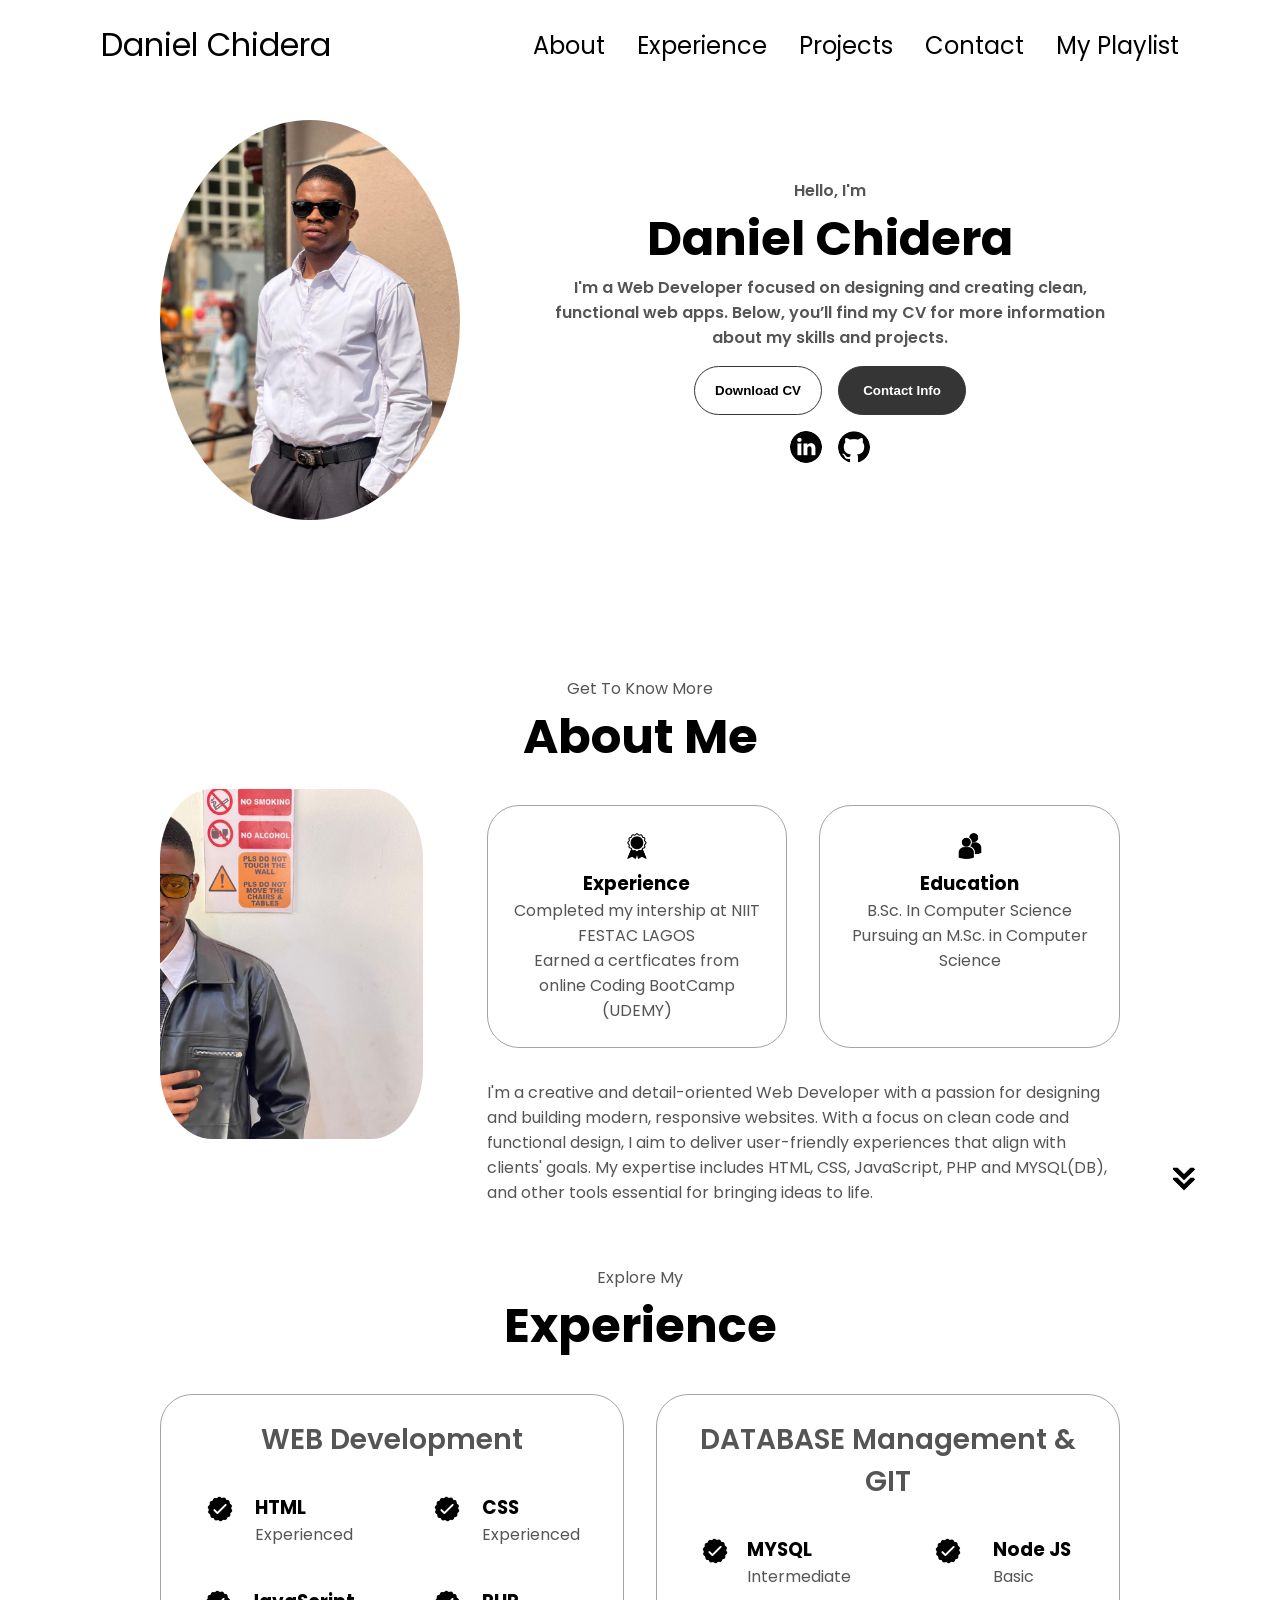
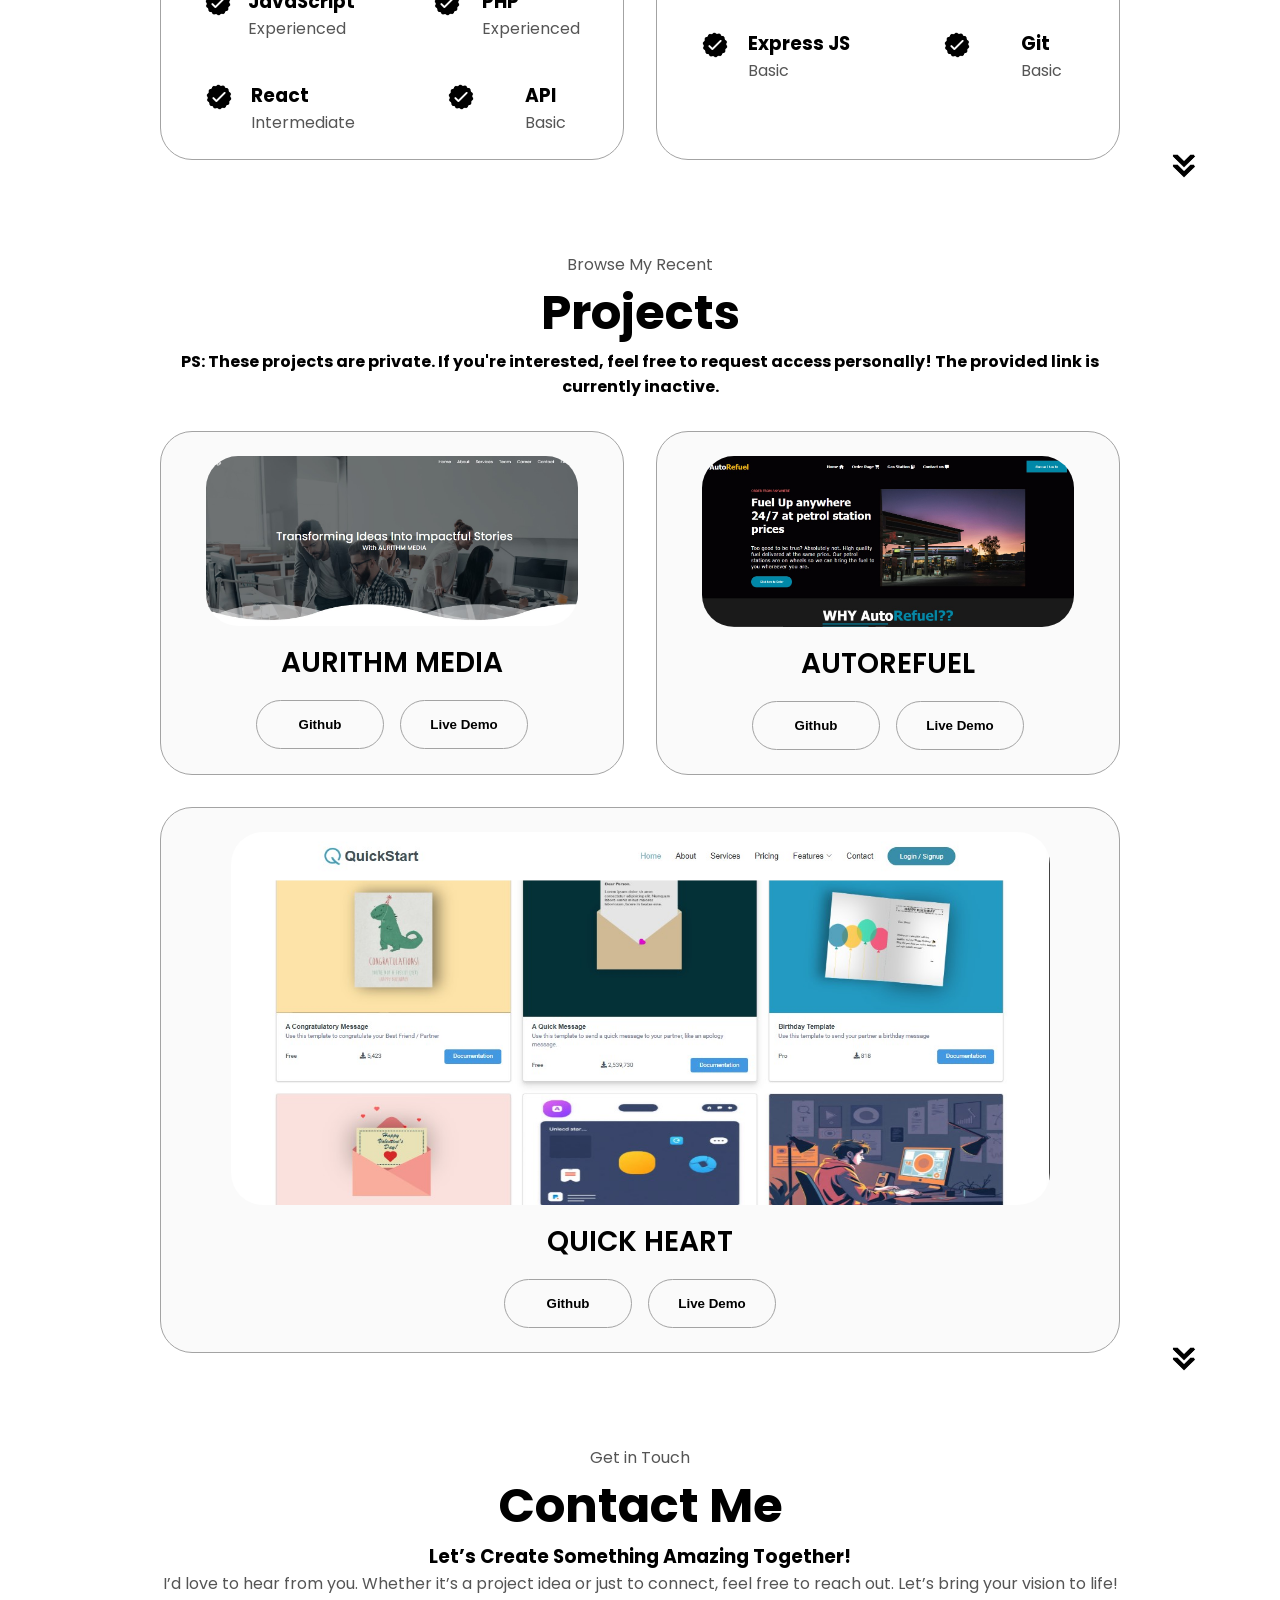
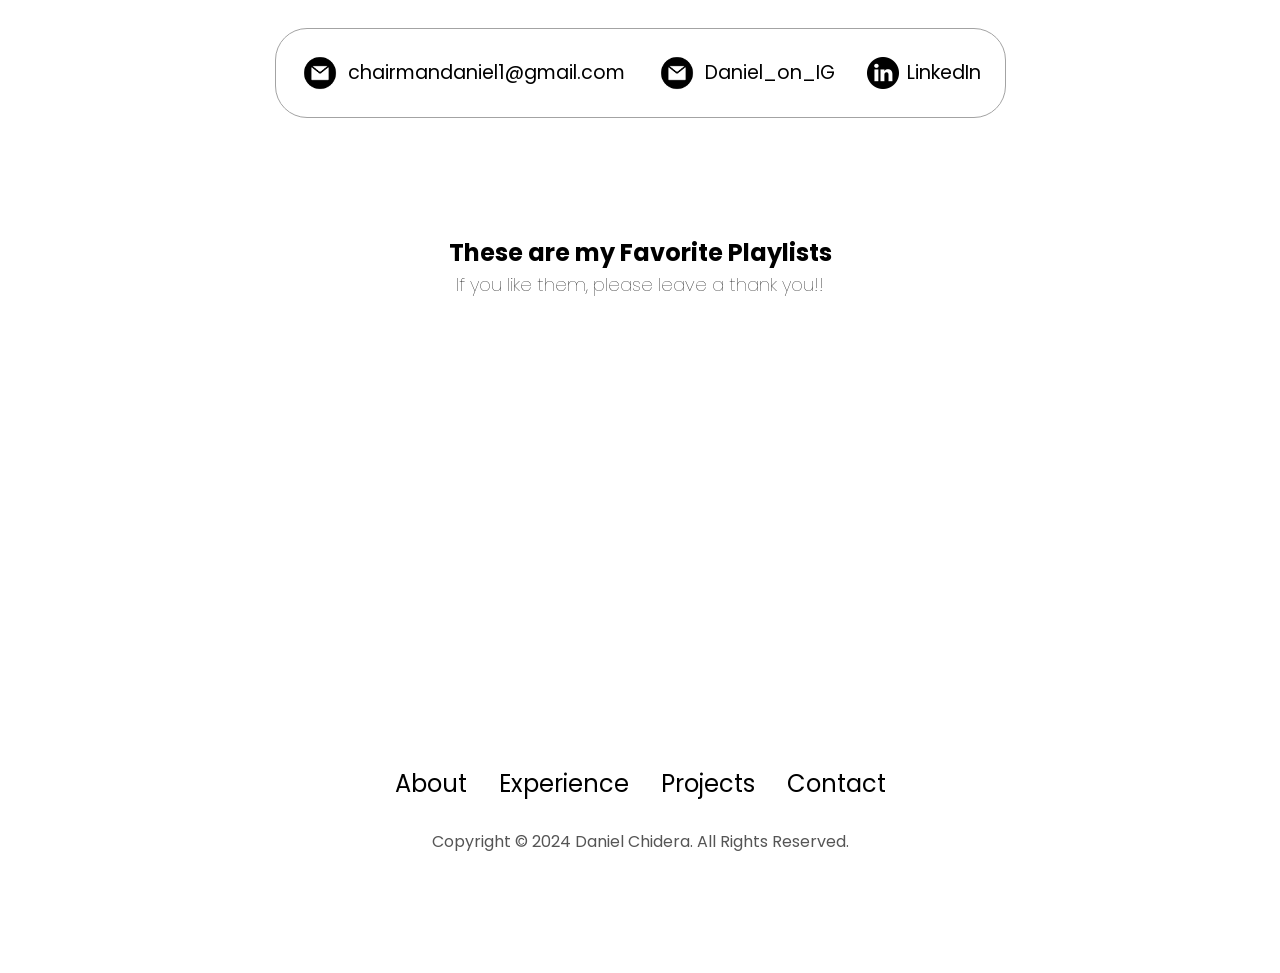
<file: index.html>
<!DOCTYPE html>
<html lang="en">

<head>
  <meta charset="UTF-8" />
  <meta http-equiv="X-UA-Compatible" content="IE=edge" />
  <meta name="viewport" content="width=device-width, initial-scale=1.0" />
  <title>My Portfolio</title>
  <link rel="stylesheet" href="style.css" />
  <link rel="stylesheet" href="mediaqueries.css" />

  <!-- font awesome -->
  <link rel="stylesheet" href="https://cdnjs.cloudflare.com/ajax/libs/font-awesome/6.7.2/css/all.min.css" integrity="sha512-Evv84Mr4kqVGRNSgIGL/F/aIDqQb7xQ2vcrdIwxfjThSH8CSR7PBEakCr51Ck+w+/U6swU2Im1vVX0SVk9ABhg==" crossorigin="anonymous" referrerpolicy="no-referrer" />
</head>

<body>
  <nav id="desktop-nav">
    <div class="logo">Daniel Chidera</div>
    <div>
      <ul class="nav-links">
        <li><a href="#about">About</a></li>
        <li><a href="#experience">Experience</a></li>
        <li><a href="#projects">Projects</a></li>
        <li><a href="#contact">Contact</a></li>
        <li><a href="#song">My Playlist</a></li>
      </ul>
    </div>
  </nav>

  <!-- hamburger -->
  <nav id="hamburger-nav">
    <div class="logo">Daniel Chidera</div>
    <div class="hamburger-menu">
      <div class="hamburger-icon" onclick="toggleMenu()">
        <span></span>
        <span></span>
        <span></span>
      </div>
      <div class="menu-links">
        <li><a href="#about" onclick="toggleMenu()">About</a></li>
        <li><a href="#experience" onclick="toggleMenu()">Experience</a></li>
        <li><a href="#projects" onclick="toggleMenu()">Projects</a></li>
        <li><a href="#contact" onclick="toggleMenu()">Contact</a></li>
        <li><a href="#song" onclick="toggleMenu()">My Playlist</a></li>

      </div>
    </div>
  </nav>

  <!-- HERO SECTION -->
  <section id="profile">
    <div class="section__pic-container">
      <img src="./assets/coperate.jpeg" alt="My Profile Picture" />
    </div>

    <div class="section__text">
      <p class="section__text__p1">Hello, I'm</p>
      <h1 class="title">Daniel Chidera</h1>
      <p class="section__text__p2">I'm a Web Developer focused on designing and creating clean, functional web apps.
        Below, you’ll find my CV for more information about my skills and projects.</p>
      <div class="btn-container">
        <button class="btn btn-color-2" onclick="window.open('./assets/Nwankwo Daniel.pdf')">
          Download CV
        </button>
        <button class="btn btn-color-1" onclick="location.href='./#contact'">
          Contact Info
        </button>
      </div>
      <div id="socials-container">
        <img src="./assets/linkedin.png" alt="My LinkedIn profile" class="icon"
          onclick="location.href='https://www.linkedin.com/in/daniel-chidera-9b784431b/'" />
        <img src="./assets/github.png" alt="My Github profile" class="icon"
          onclick="location.href='https://github.com/Chairman-daniel'" />
      </div>
    </div>
  </section>

  <!-- ABOUT US SECTION -->
  <section id="about">
    <p class="section__text__p1">Get To Know More</p>
    <h1 class="title">About Me</h1>
    <div class="section-container">
      <div class="section__pic-container">
        <img src="./assets/convocation.jpeg" alt="About Me picture" class="about-pic" />
      </div>
      <div class="about-details-container">
        <div class="about-containers">
          <div class="details-container">
            <img src="./assets/experience.png" alt="Experience icon" class="icon" />
            <h3>Experience</h3>
            <p>
              Completed my intership at NIIT FESTAC LAGOS <br />
              Earned a certficates from online Coding BootCamp (UDEMY)
            </p>
          </div>
          <div class="details-container">
            <img src="./assets/education.png" alt="Education icon" class="icon" />
            <h3>Education</h3>
            <p>B.Sc. In Computer Science</p>
            <p>Pursuing an M.Sc. in Computer Science</p>
          </div>
        </div>
        <div class="text-container">
          <p>
            I'm a creative and detail-oriented Web Developer with a passion for designing and building modern,
            responsive websites. With a focus on clean code and functional design, I aim to deliver user-friendly
            experiences that align with clients' goals. My expertise includes HTML, CSS, JavaScript, PHP and MYSQL(DB),
            and other tools
            essential for bringing ideas to life.
          </p>
        </div>
      </div>
    </div>
    <img src="./assets/arrow.png" alt="Arrow icon" class="icon arrow" onclick="location.href='./#experience'" />
  </section>

  <!-- MY EXPERIENCE SECTION -->
  <section id="experience">
    <p class="section__text__p1">Explore My</p>
    <h1 class="title">Experience</h1>
    <div class="experience-details-container">
      <div class="about-containers">
        <div class="details-container">
          <h2 class="experience-sub-title">WEB Development</h2>
          <div class="article-container">
            <article>
              <img src="./assets/checkmark.png" alt="Experience icon" class="icon" />
              <div>
                <h3>HTML</h3>
                <p>Experienced</p>
              </div>
            </article>
            <article>
              <img src="./assets/checkmark.png" alt="Experience icon" class="icon" />
              <div>
                <h3>CSS</h3>
                <p>Experienced</p>
              </div>
            </article>
            <article>
              <img src="./assets/checkmark.png" alt="Experience icon" class="icon" />
              <div>
                <h3>JavaScript</h3>
                <p>Experienced</p>
              </div>
            </article>
            <article>
              <img src="./assets/checkmark.png" alt="Experience icon" class="icon" />
              <div>
                <h3>PHP</h3>
                <p>Experienced</p>
              </div>
            </article>
            <article>
              <img src="./assets/checkmark.png" alt="Experience icon" class="icon" />
              <div>
                <h3>React</h3>
                <p>Intermediate</p>
              </div>
            </article>
            <article>
              <img src="./assets/checkmark.png" alt="Experience icon" class="icon" />
              <div>
                <h3>API</h3>
                <p>Basic</p>
              </div>
            </article>
          </div>
        </div>
        <div class="details-container">
          <h2 class="experience-sub-title">DATABASE Management & GIT</h2>
          <div class="article-container">
            <article>
              <img src="./assets/checkmark.png" alt="Experience icon" class="icon" />
              <div>
                <h3>MYSQL</h3>
                <p>Intermediate</p>
              </div>
            </article>
            <article>
              <img src="./assets/checkmark.png" alt="Experience icon" class="icon" />
              <div>
                <h3>Node JS</h3>
                <p>Basic</p>
              </div>
            </article>
            <article>
              <img src="./assets/checkmark.png" alt="Experience icon" class="icon" />
              <div>
                <h3>Express JS</h3>
                <p>Basic</p>
              </div>
            </article>
            <article>
              <img src="./assets/checkmark.png" alt="Experience icon" class="icon" />
              <div>
                <h3>Git</h3>
                <p>Basic</p>
              </div>
            </article>
          </div>
        </div>
      </div>
    </div>
    <img src="./assets/arrow.png" alt="Arrow icon" class="icon arrow" onclick="location.href='./#projects'" />
  </section>

  <!-- PROJECT SECTIONS -->
  <section id="projects">
    <p class="section__text__p1">Browse My Recent</p>
    <h1 class="title">Projects</h1>
    <h4>PS: These projects are private. If you're interested, feel free to request access personally! The provided link is currently inactive.</h4>
    <div class="experience-details-container">
      <div class="about-containers">
        <div class="details-container color-container">
          <div class="article-container">
            <img src="./assets/aurithm media.jpg" alt="Project 1" class="project-img" />
          </div>
          <h2 class="experience-sub-title project-title">AURITHM MEDIA</h2>
          <div class="btn-container">
            <button class="btn btn-color-2 project-btn" onclick="location.href='https://github.com/Chairman-daniel'">
              Github
            </button>
            <button class="btn btn-color-2 project-btn" onclick="location.href='https://github.com/Chairman-daniel'">
              Live Demo
            </button>
          </div>
        </div>
        <div class="details-container color-container">
          <div class="article-container">
            <img src="./assets/autorefuel.jpg" alt="Project 2" class="project-img" />
          </div>
          <h2 class="experience-sub-title project-title">AUTOREFUEL</h2>
          <div class="btn-container">
            <button class="btn btn-color-2 project-btn" onclick="location.href='https://github.com/Chairman-daniel'">
              Github
            </button>
            <button class="btn btn-color-2 project-btn" onclick="location.href='https://github.com/Chairman-daniel'">
              Live Demo
            </button>
          </div>
        </div>
        <div class="details-container color-container">
          <div class="article-container">
            <img src="./assets/quickheart.jpg" alt="Project 3" class="project-img" />
          </div>
          <h2 class="experience-sub-title project-title">QUICK HEART</h2>
          <div class="btn-container">
            <button class="btn btn-color-2 project-btn" onclick="location.href='https://github.com/Chairman-daniel'">
              Github
            </button>
            <button class="btn btn-color-2 project-btn" onclick="location.href='https://github.com/Chairman-daniel'">
              Live Demo
            </button>
          </div>
        </div>
      </div>
    </div>
    <img src="./assets/arrow.png" alt="Arrow icon" class="icon arrow" onclick="location.href='./#contact'" />
  </section>

  <!-- CONTACT ME SECTION -->
  <section id="contact">
    <p class="section__text__p1">Get in Touch</p>
    <h1 class="title">Contact Me</h1>
    <h3>Let’s Create Something Amazing Together!</h3>
    <p>I’d love to hear from you. Whether it’s a project idea or just to connect, feel free to reach out. Let’s bring
      your vision to life!</p>
    <div class="contact-info-upper-container">
      <div class="contact-info-container">
        <img src="./assets/email.png" alt="Email icon" class="icon contact-icon email-icon" />
        <p><a href="mailto:chairmandaniel1@gmail.com">chairmandaniel1@gmail.com</a></p>
      </div>

      <div class="contact-info-container">
        <img src="./assets/email.png" alt="Email icon" class="icon contact-icon email-icon" />
        <p><a href="https://www.instagram.com/daniel.wanna.be?">Daniel_on_IG</a></p>
      </div>

      <div class="contact-info-container">
        <img src="./assets/linkedin.png" alt="LinkedIn icon" class="icon contact-icon" />
        <p><a href="https://www.linkedin.com/in/daniel-chidera-9b784431b/">LinkedIn</a></p>
      </div>
    </div>
  </section>

  <!-- music section -->
  <section id="song" class="song">
    <h2 class="playlist-header">These are my Favorite Playlists</h2>
    <h3>If you like them, please leave a thank you!!</h3>
    <div class="songs about-containers">
      <iframe style="border-radius:12px"
        src="https://open.spotify.com/embed/playlist/53b0pteOzDN7xKCVhTf65f?utm_source=generator" width="40%"
        height="400" frameBorder="0" allowfullscreen=""
        allow="autoplay; clipboard-write; encrypted-media; fullscreen; picture-in-picture" loading="lazy"></iframe>

      <iframe style="border-radius:12px"
        src="https://open.spotify.com/embed/playlist/37i9dQZF1EIZpr5aXG7Voi?utm_source=generator&theme=0" width="40%"
        height="352" frameBorder="0" allowfullscreen=""
        allow="autoplay; clipboard-write; encrypted-media; fullscreen; picture-in-picture" loading="lazy"></iframe>
      </iframe>
    </div>
  </section>


  <footer>
    <nav>
      <div class="nav-links-container">
        <ul class="nav-links">
          <li><a href="#about">About</a></li>
          <li><a href="#experience">Experience</a></li>
          <li><a href="#projects">Projects</a></li>
          <li><a href="#contact">Contact</a></li>
        </ul>
      </div>
    </nav>
    <p>Copyright &#169; 2024 Daniel Chidera. All Rights Reserved.</p>

    <!-- Arrow Up Button -->
    <button id="arrowUp" onclick="scrollToTop()"><i class="fa-solid fa-up-long"></i></button>
  </footer>



  <!-- Preloader -->
  <div id="preloader"></div>


  <script src="script.js"></script>
</body>

</html>
</file>
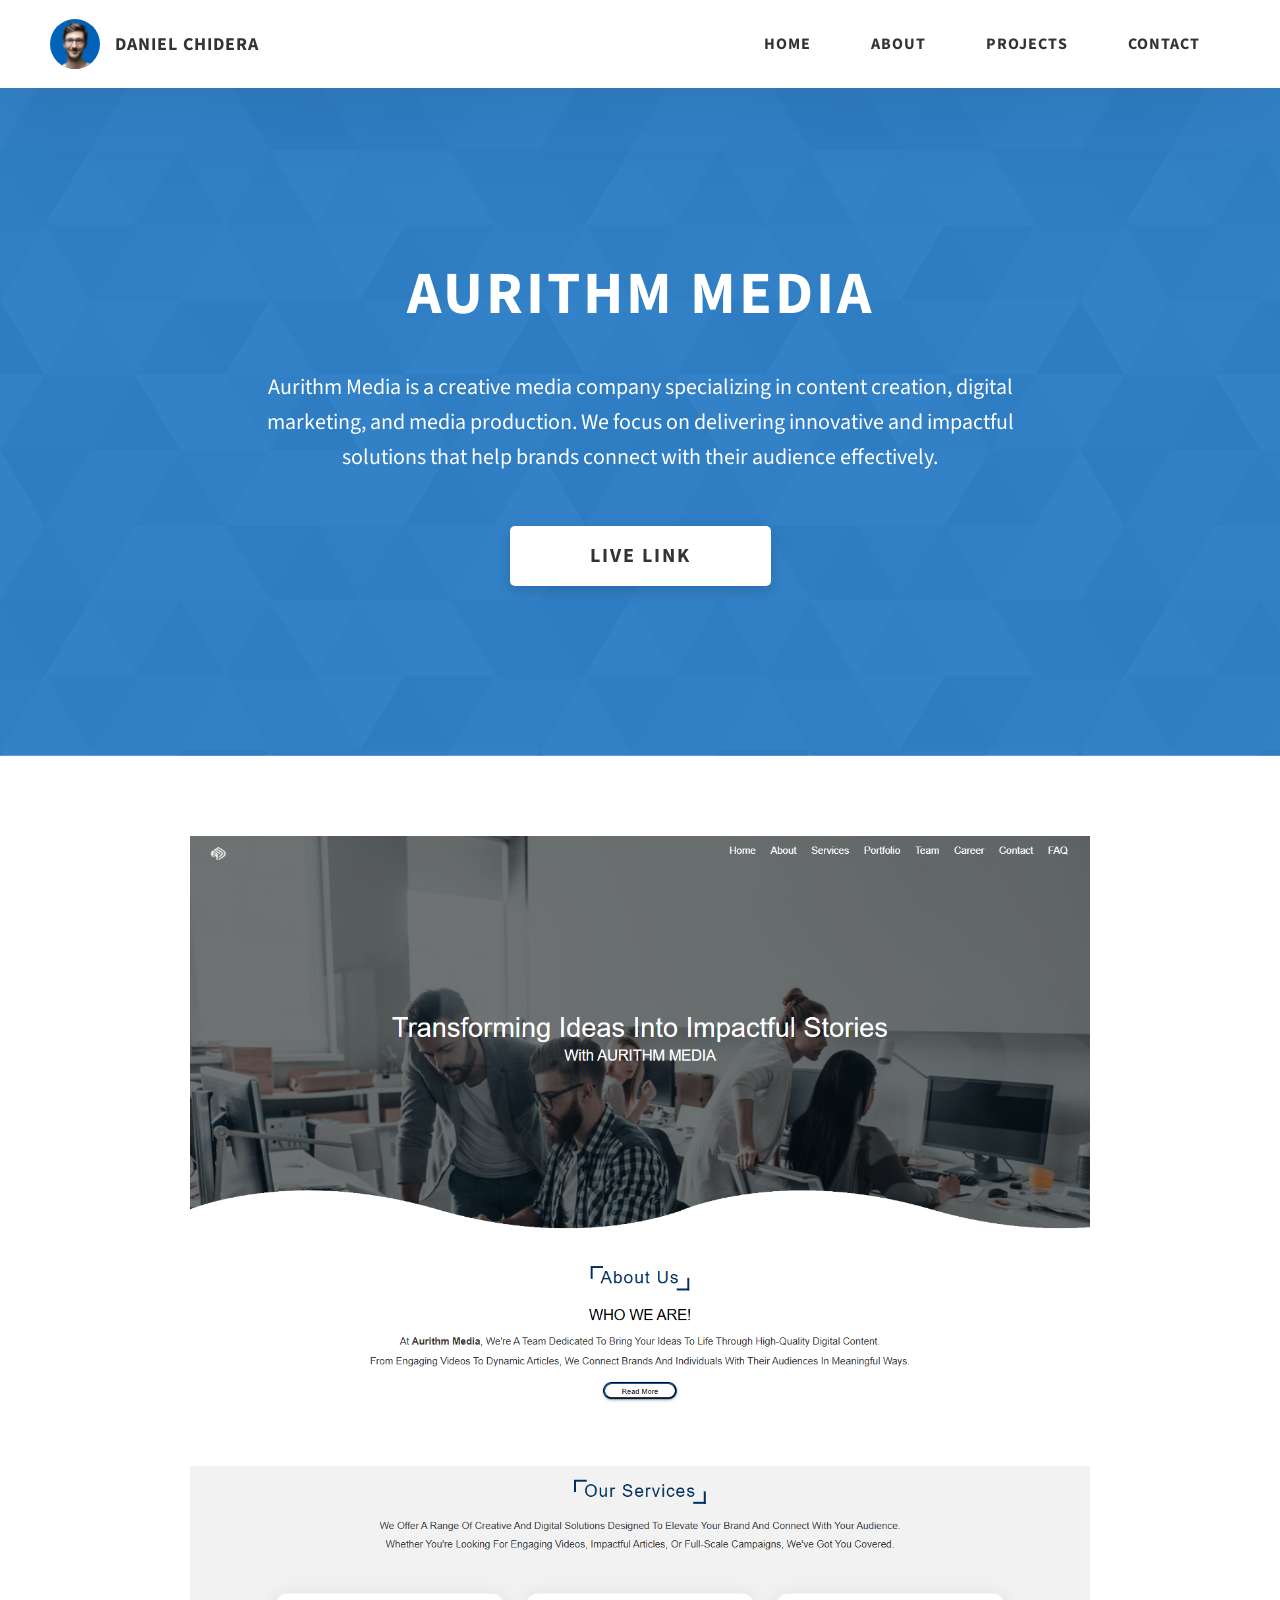
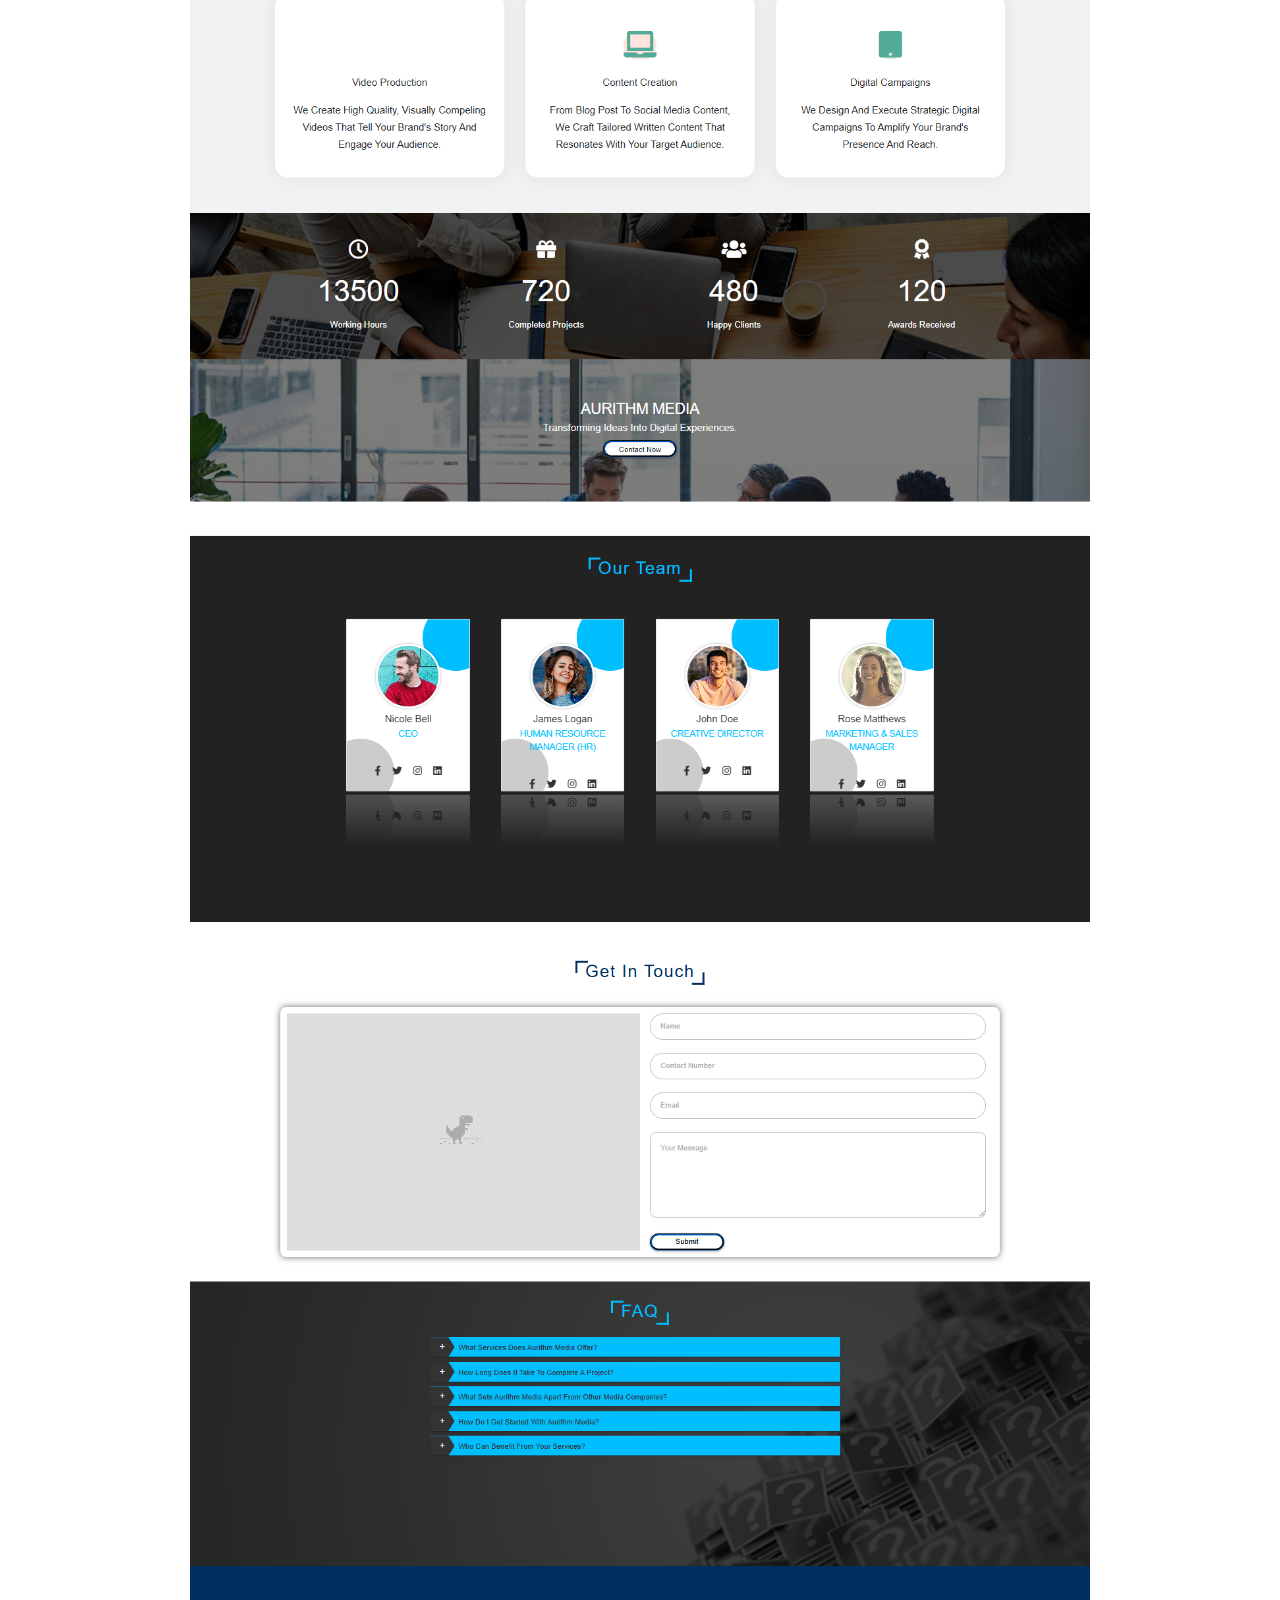
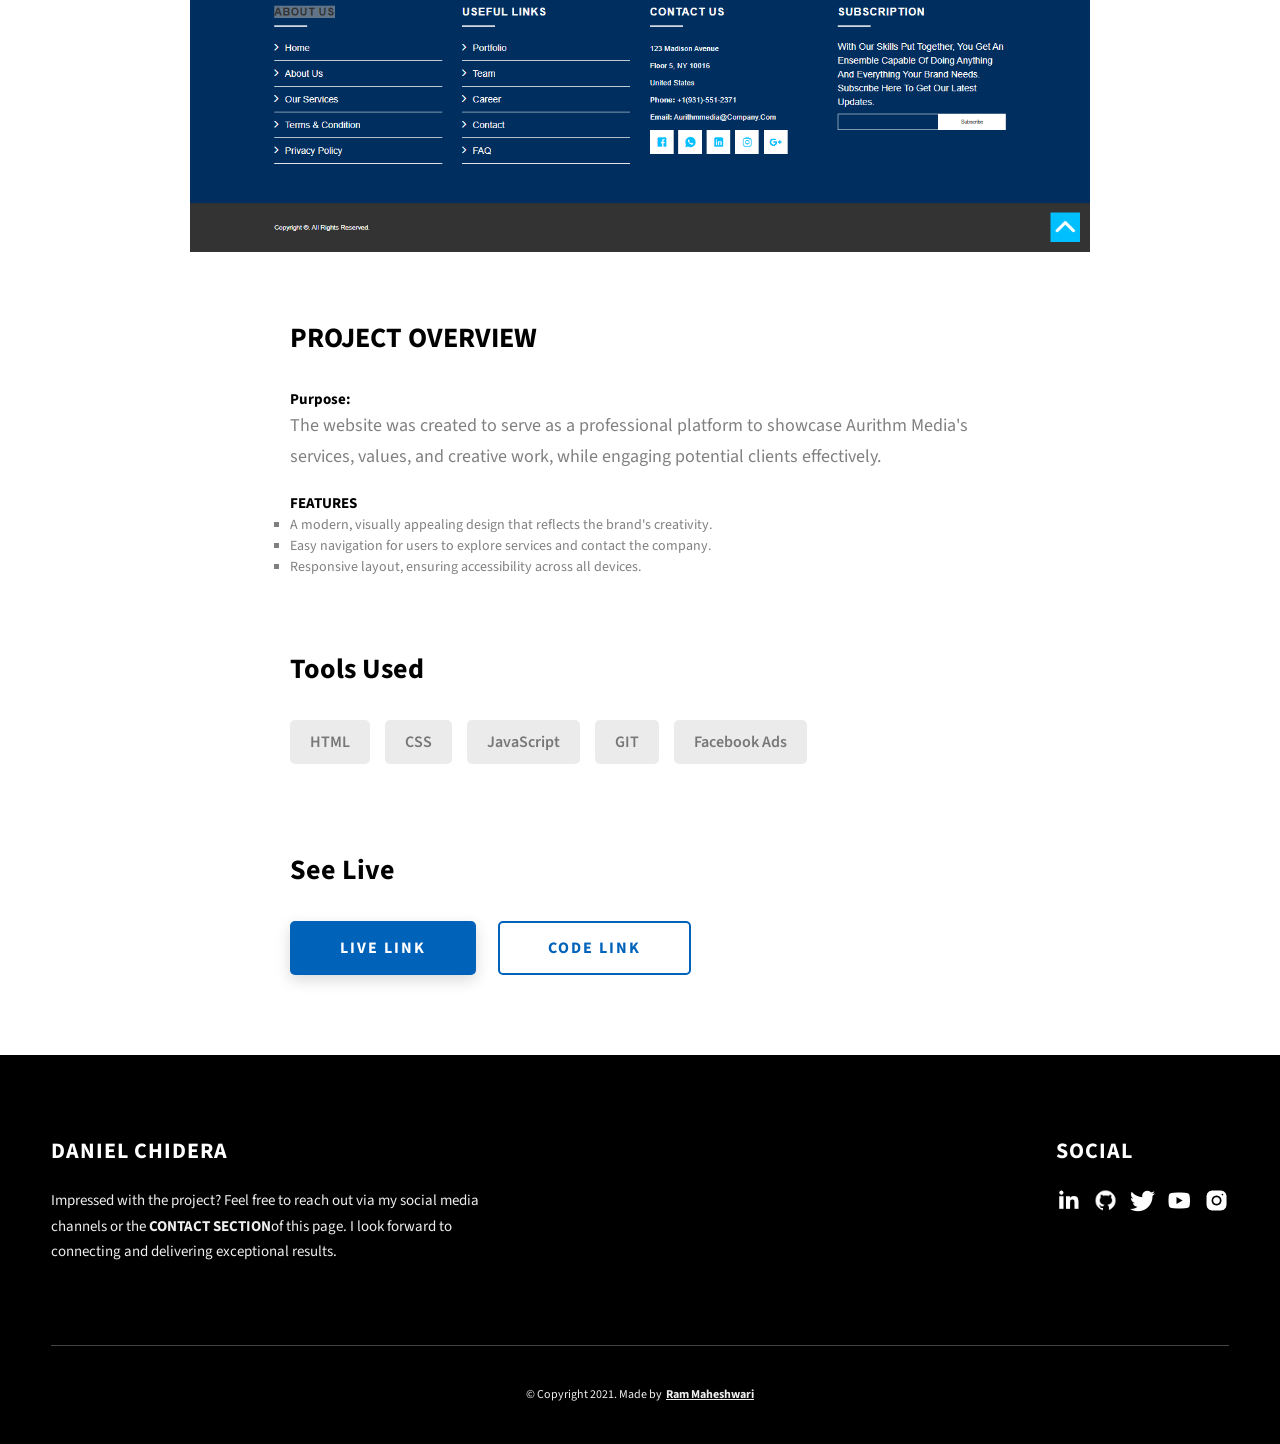
<file: project-1.html>
<!DOCTYPE html>
<html lang="en">
  <head>
    <meta charset="UTF-8" />
    <meta name="viewport" content="width=device-width, initial-scale=1.0" />
    <meta http-equiv="X-UA-Compatible" content="ie=edge" />
    <title>Case Study of Project 1</title>
    <meta name="description" content="Case study page of Project" />

    <link rel="stylesheet" href="css/style.css" />

    <link rel="preconnect" href="https://fonts.googleapis.com" />
    <link rel="preconnect" href="https://fonts.gstatic.com" crossorigin />
    <link
      href="https://fonts.googleapis.com/css2?family=Source+Sans+Pro:wght@400;600;700;900&display=swap"
      rel="stylesheet"
    />
  </head>
  <body>
    <header class="header">
      <div class="header__content">
        <div class="header__logo-container">
          <div class="header__logo-img-cont">
            <img
              src="./assets/png/john-doe.png"
              alt="Ram Maheshwari Logo Image"
              class="header__logo-img"
            />
          </div>
          <span class="header__logo-sub">DANIEL CHIDERA</span>
        </div>
        <div class="header__main">
          <ul class="header__links">
            <li class="header__link-wrapper">
              <a href="./index.html" class="header__link"> Home </a>
            </li>
            <li class="header__link-wrapper">
              <a href="./index.html#about" class="header__link">About </a>
            </li>
            <li class="header__link-wrapper">
              <a href="./index.html#projects" class="header__link">
                Projects
              </a>
            </li>
            <li class="header__link-wrapper">
              <a href="./index.html#contact" class="header__link"> Contact </a>
            </li>
          </ul>
          <div class="header__main-ham-menu-cont">
            <img
              src="./assets/svg/ham-menu.svg"
              alt="hamburger menu"
              class="header__main-ham-menu"
            />
            <img
              src="./assets/svg/ham-menu-close.svg"
              alt="hamburger menu close"
              class="header__main-ham-menu-close d-none"
            />
          </div>
        </div>
      </div>
      <div class="header__sm-menu">
        <div class="header__sm-menu-content">
          <ul class="header__sm-menu-links">
            <li class="header__sm-menu-link">
              <a href="./index.html"> Home </a>
            </li>

            <li class="header__sm-menu-link">
              <a href="./index.html#about"> About </a>
            </li>

            <li class="header__sm-menu-link">
              <a href="./index.html#projects"> Projects </a>
            </li>

            <li class="header__sm-menu-link">
              <a href="./index.html#contact"> Contact </a>
            </li>
          </ul>
        </div>
      </div>
    </header>
    <section class="project-cs-hero">
      <div class="project-cs-hero__content">
        <h1 class="heading-primary">AURITHM MEDIA</h1>
        <div class="project-cs-hero__info">
          <p class="text-primary">
            Aurithm Media is a creative media company specializing in content creation, digital marketing, and media production. We focus on delivering innovative and impactful solutions that help brands connect with their audience effectively.
          </p>
        </div>
        <div class="project-cs-hero__cta">
          <a href="#" class="btn btn--bg" target="_blank">Live Link</a>
        </div>
      </div>
    </section>
    <section class="project-details">
      <div class="main-container">
        <div class="project-details__content">
          <div class="project-details__showcase-img-cont">
            <img
              src="./assets/png/screencapture-localhost-IT-Company-Website-main-IT-Company-Website-main-index-php-2024-12-04-20_03_57.png"
              alt="Project Image"
              class="project-details__showcase-img"
            />
          </div>
          <div class="project-details__content-main">
            <div class="project-details__desc">
              <h3 class="project-details__content-title">PROJECT OVERVIEW</h3>
              <h1>Purpose:</h1>
              <p class="project-details__desc-para">
                The website was created to serve as a professional platform to showcase Aurithm Media's services, values, and creative work, while engaging potential clients effectively.
              </p>
              <p class="project-details__desc-para">
                <h1>FEATURES</h1>
                <ul style="font-size: 14px; color: grey;">
                  <li style="list-style: square;">A modern, visually appealing design that reflects the brand's creativity.</li>
                  <li style="list-style: square;">Easy navigation for users to explore services and contact the company.</li>
                  <li style="list-style: square;">Responsive layout, ensuring accessibility across all devices.</li>
                </ul>
              </p>
            </div>
            <div class="project-details__tools-used">
              <h3 class="project-details__content-title">Tools Used</h3>
              <div class="skills">
                <div class="skills__skill">HTML</div>
                <div class="skills__skill">CSS</div>
                <div class="skills__skill">JavaScript</div>
                <div class="skills__skill">GIT</div>
                <div class="skills__skill">Facebook Ads</div>
              </div>
            </div>
            <div class="project-details__links">
              <h3 class="project-details__content-title">See Live</h3>
              <a
                href="#"
                class="btn btn--med btn--theme project-details__links-btn"
                target="_blank"
                >Live Link</a
              >
              <a
                href="#"
                class="btn btn--med btn--theme-inv project-details__links-btn"
                target="_blank"
                >Code Link</a
              >
            </div>
          </div>
        </div>
      </div>
    </section>
    <footer class="main-footer">
      <div class="main-container">
        <div class="main-footer__upper">
          <div class="main-footer__row main-footer__row-1">
            <h2 class="heading heading-sm main-footer__heading-sm">
              <span>Social</span>
            </h2>
            <div class="main-footer__social-cont">
              <a target="_blank" rel="noreferrer" href="#">
                <img
                  class="main-footer__icon"
                  src="./assets/png/linkedin-ico.png"
                  alt="icon"
                />
              </a>
              <a target="_blank" rel="noreferrer" href="#">
                <img
                  class="main-footer__icon"
                  src="./assets/png/github-ico.png"
                  alt="icon"
                />
              </a>
              <a target="_blank" rel="noreferrer" href="#">
                <img
                  class="main-footer__icon"
                  src="./assets/png/twitter-ico.png"
                  alt="icon"
                />
              </a>
              <a target="_blank" rel="noreferrer" href="#">
                <img
                  class="main-footer__icon"
                  src="./assets/png/yt-ico.png"
                  alt="icon"
                />
              </a>
              <a target="_blank" rel="noreferrer" href="#">
                <img
                  class="main-footer__icon main-footer__icon--mr-none"
                  src="./assets/png/insta-ico.png"
                  alt="icon"
                />
              </a>
            </div>
          </div>
          <div class="main-footer__row main-footer__row-2">
            <h4 class="heading heading-sm text-lt">DANIEL CHIDERA</h4>
            <p class="main-footer__short-desc">
              Impressed with the project? Feel free to reach out via my social media channels or the <a href="index.html#contact"><strong>CONTACT SECTION</strong></a>of this page. I look forward to connecting and delivering exceptional results.
            </p>
          </div>
        </div>

        <div class="main-footer__lower">
          &copy; Copyright 2021. Made by
          <a rel="noreferrer" target="_blank" href="https://rammaheshwari.com"
            >Ram Maheshwari</a
          >
        </div>
      </div>
    </footer>
    <script src="./index.js"></script>
  </body>
</html>
</file>
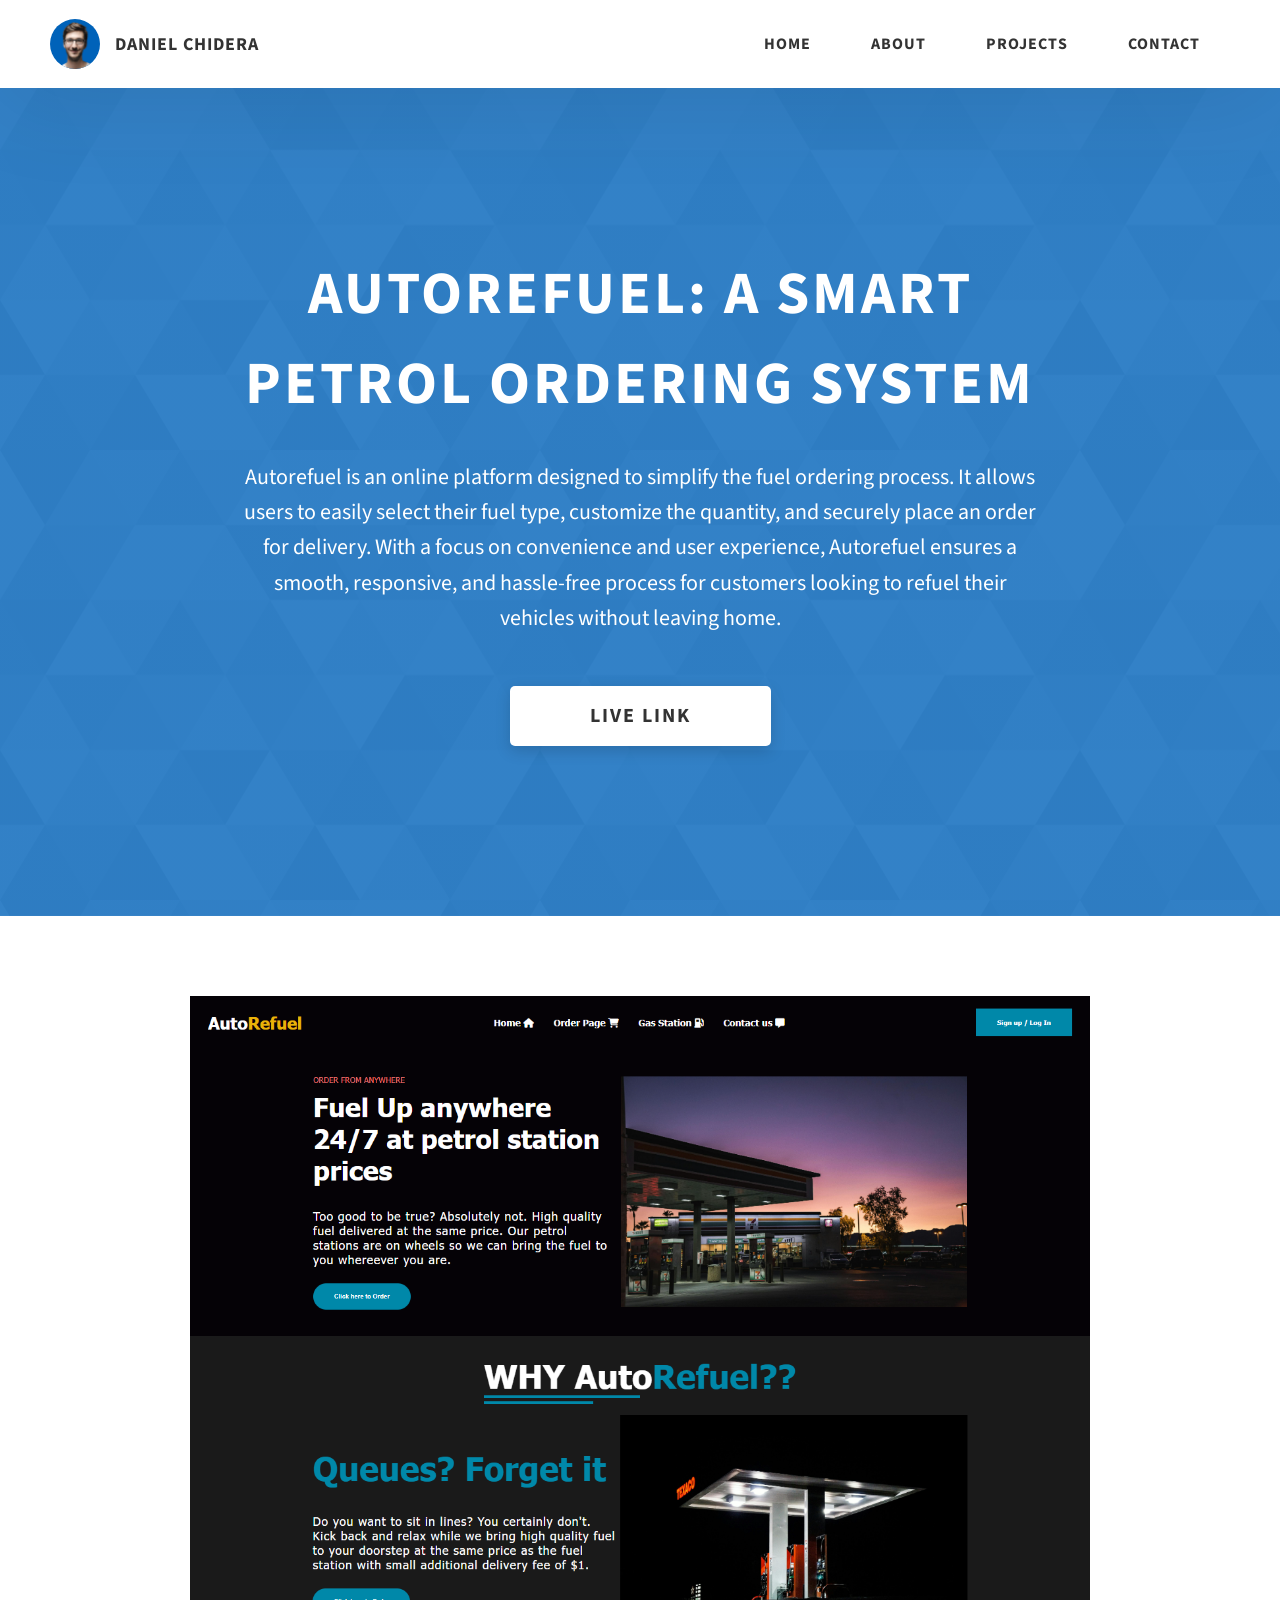
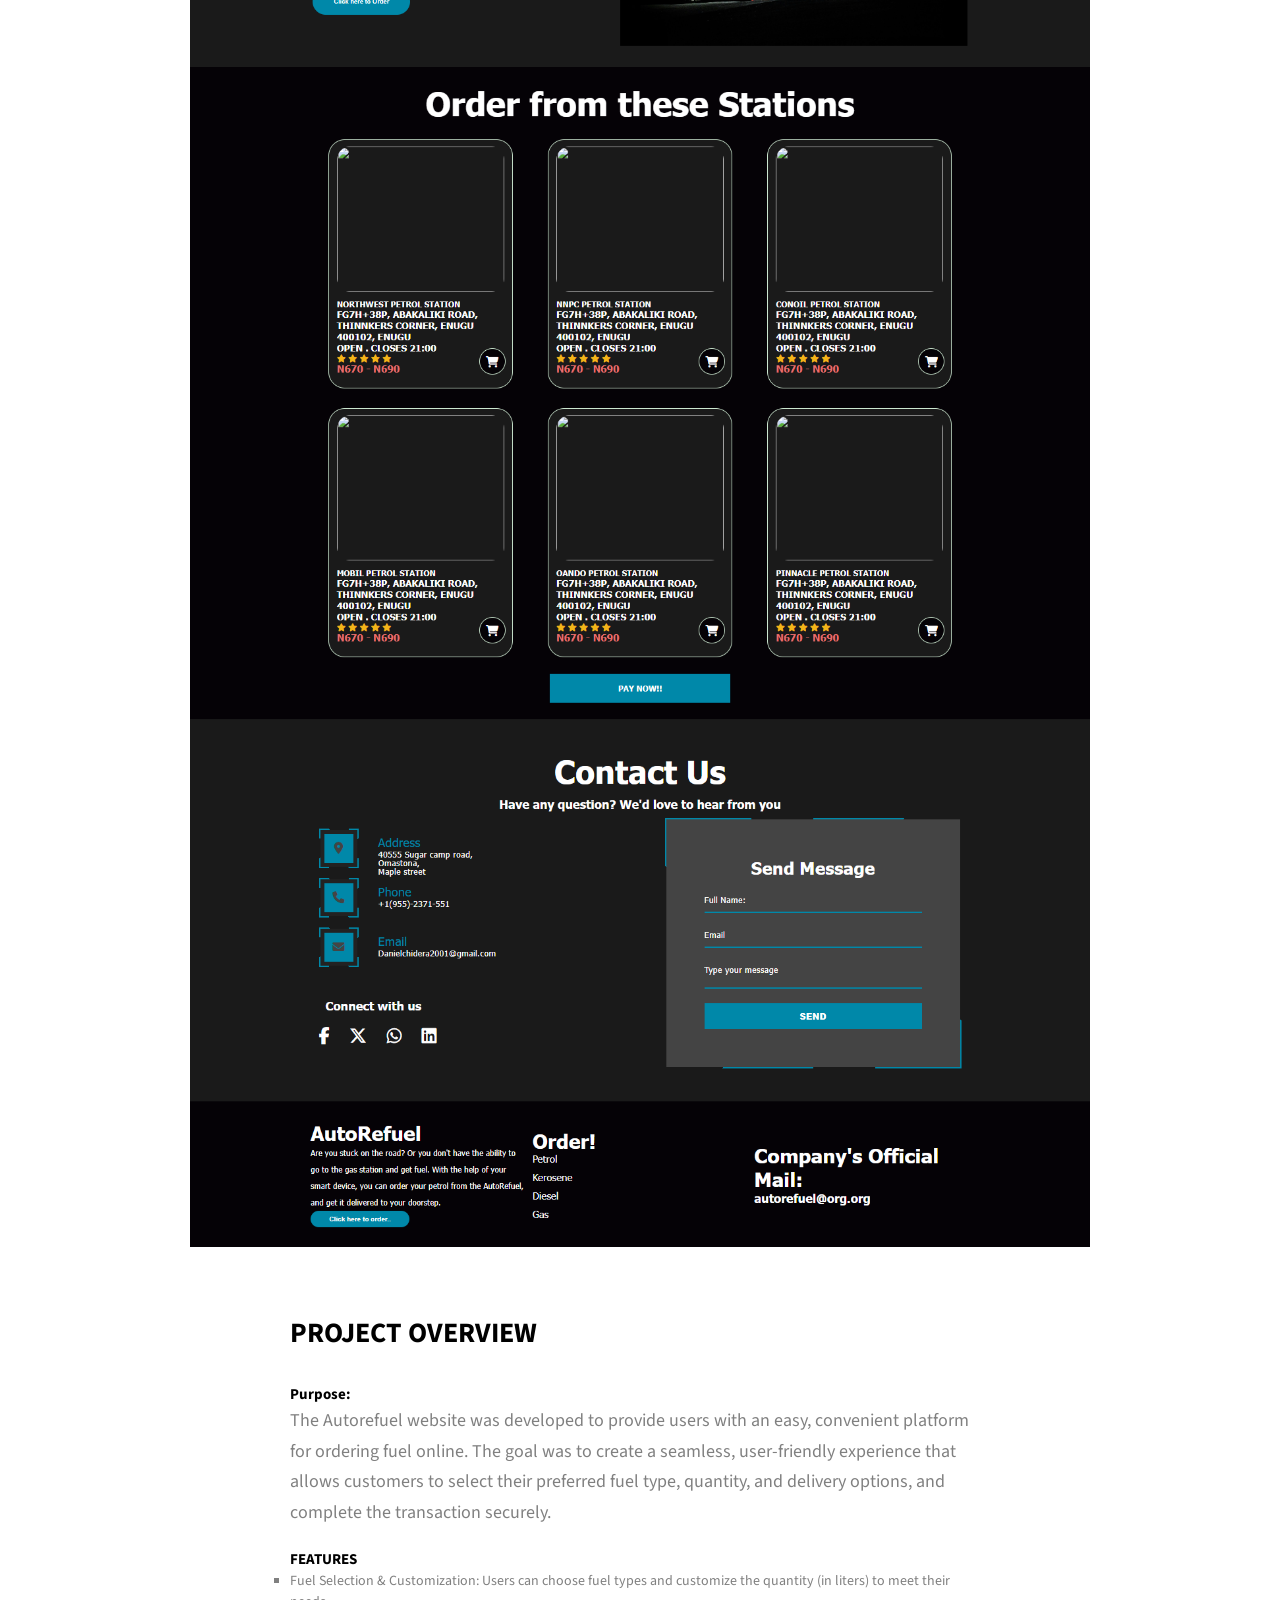
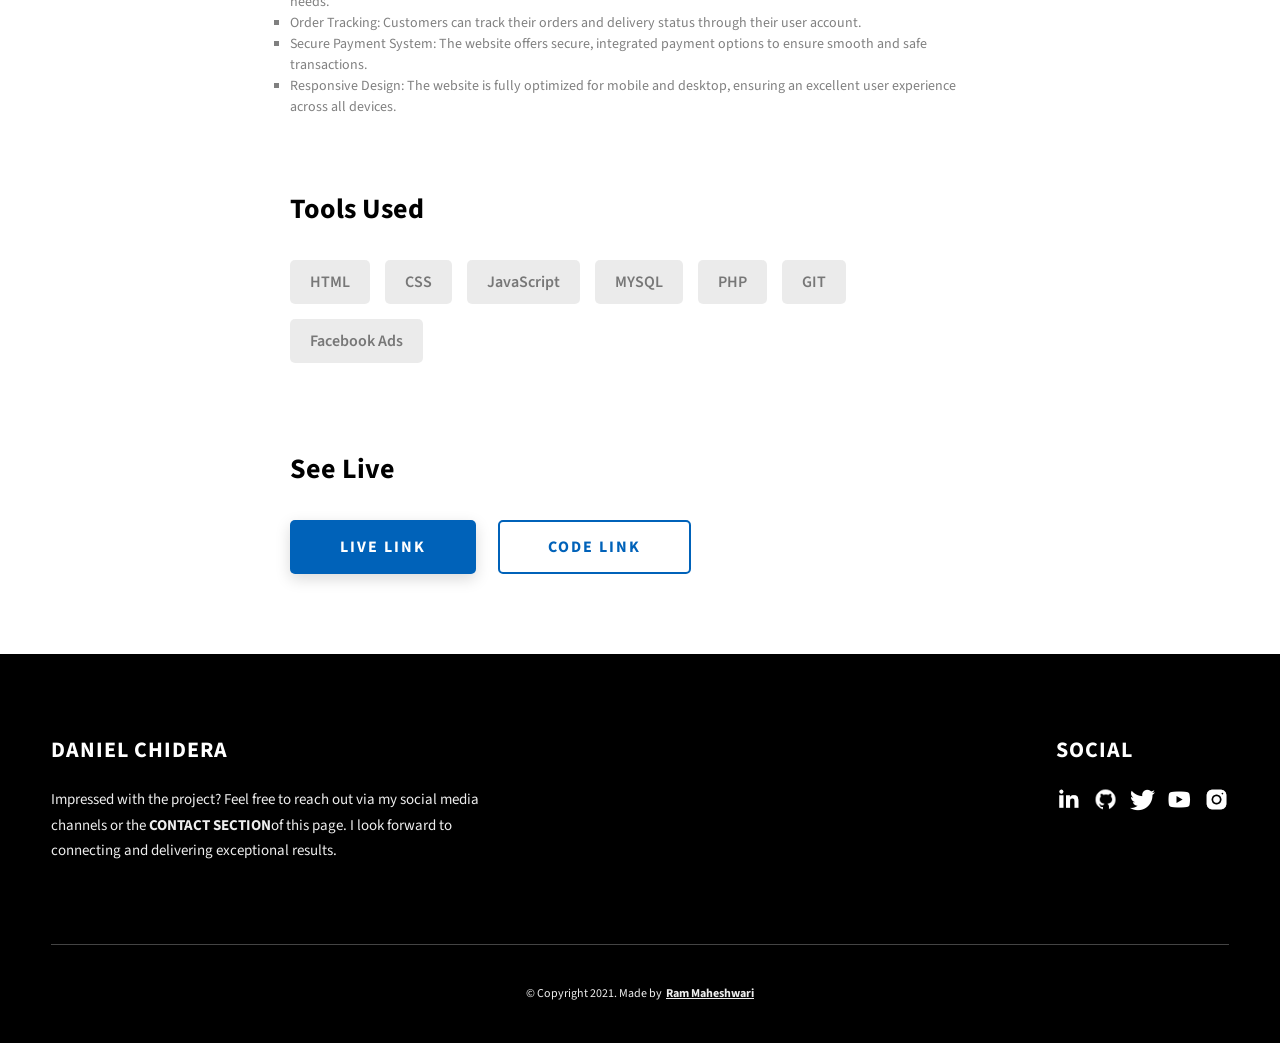
<file: project-2.html>
<!DOCTYPE html>
<html lang="en">
  <head>
    <meta charset="UTF-8" />
    <meta name="viewport" content="width=device-width, initial-scale=1.0" />
    <meta http-equiv="X-UA-Compatible" content="ie=edge" />
    <title>Case Study of Project 2</title>
    <meta name="description" content="Case study page of Project" />

    <link rel="stylesheet" href="css/style.css" />

    <link rel="preconnect" href="https://fonts.googleapis.com" />
    <link rel="preconnect" href="https://fonts.gstatic.com" crossorigin />
    <link
      href="https://fonts.googleapis.com/css2?family=Source+Sans+Pro:wght@400;600;700;900&display=swap"
      rel="stylesheet"
    />
  </head>
  <body>
    <header class="header">
      <div class="header__content">
        <div class="header__logo-container">
          <div class="header__logo-img-cont">
            <img
              src="./assets/png/john-doe.png"
              alt="Ram Maheshwari Logo Image"
              class="header__logo-img"
            />
          </div>
          <span class="header__logo-sub">DANIEL CHIDERA</span>
        </div>
        <div class="header__main">
          <ul class="header__links">
            <li class="header__link-wrapper">
              <a href="./index.html" class="header__link"> Home </a>
            </li>
            <li class="header__link-wrapper">
              <a href="./index.html#about" class="header__link">About </a>
            </li>
            <li class="header__link-wrapper">
              <a href="./index.html#projects" class="header__link">
                Projects
              </a>
            </li>
            <li class="header__link-wrapper">
              <a href="./index.html#contact" class="header__link"> Contact </a>
            </li>
          </ul>
          <div class="header__main-ham-menu-cont">
            <img
              src="./assets/svg/ham-menu.svg"
              alt="hamburger menu"
              class="header__main-ham-menu"
            />
            <img
              src="./assets/svg/ham-menu-close.svg"
              alt="hamburger menu close"
              class="header__main-ham-menu-close d-none"
            />
          </div>
        </div>
      </div>
      <div class="header__sm-menu">
        <div class="header__sm-menu-content">
          <ul class="header__sm-menu-links">
            <li class="header__sm-menu-link">
              <a href="./index.html"> Home </a>
            </li>

            <li class="header__sm-menu-link">
              <a href="./index.html#about"> About </a>
            </li>

            <li class="header__sm-menu-link">
              <a href="./index.html#projects"> Projects </a>
            </li>

            <li class="header__sm-menu-link">
              <a href="./index.html#contact"> Contact </a>
            </li>
          </ul>
        </div>
      </div>
    </header>
    <section class="project-cs-hero">
      <div class="project-cs-hero__content">
        <h1 class="heading-primary">AUTOREFUEL: A SMART PETROL ORDERING SYSTEM</h1>
        <div class="project-cs-hero__info">
          <p class="text-primary">
            Autorefuel is an online platform designed to simplify the fuel ordering process. It allows users to easily select their fuel type, customize the quantity, and securely place an order for delivery. With a focus on convenience and user experience, Autorefuel ensures a smooth, responsive, and hassle-free process for customers looking to refuel their vehicles without leaving home.
          </p>
        </div>
        <div class="project-cs-hero__cta">
          <a href="#" class="btn btn--bg" target="_blank">Live Link</a>
        </div>
      </div>
    </section>
    <section class="project-details">
      <div class="main-container">
        <div class="project-details__content">
          <div class="project-details__showcase-img-cont">
            <img
              src="./assets/png/screencapture-localhost-Fuel-project-remastered-index-php-2024-12-04-22_18_47.png"
              alt="Project Image"
              class="project-details__showcase-img"
            />
          </div>
          <div class="project-details__content-main">
            <div class="project-details__desc">
              <h3 class="project-details__content-title">PROJECT OVERVIEW</h3>
              <h1>Purpose:</h1>
              <p class="project-details__desc-para">
                The Autorefuel website was developed to provide users with an easy, convenient platform for ordering fuel online. The goal was to create a seamless, user-friendly experience that allows customers to select their preferred fuel type, quantity, and delivery options, and complete the transaction securely.
              </p>
              <p class="project-details__desc-para">
                <h1>FEATURES</h1>
                <ul style="font-size: 14px; color: grey;">
                  <li style="list-style: square;">Fuel Selection & Customization: Users can choose fuel types and customize the quantity (in liters) to meet their needs.</li>
                  <li style="list-style: square;">Order Tracking: Customers can track their orders and delivery status through their user account.</li>
                  <li style="list-style: square;">Secure Payment System: The website offers secure, integrated payment options to ensure smooth and safe transactions.</li>
                  <li style="list-style: square;">Responsive Design: The website is fully optimized for mobile and desktop, ensuring an excellent user experience across all devices.</li>
                </ul>
              </p>
            </div>
            <div class="project-details__tools-used">
              <h3 class="project-details__content-title">Tools Used</h3>
              <div class="skills">
                <div class="skills__skill">HTML</div>
                <div class="skills__skill">CSS</div>
                <div class="skills__skill">JavaScript</div>
                <div class="skills__skill">MYSQL</div>
                <div class="skills__skill">PHP</div>
                <div class="skills__skill">GIT</div>
                <div class="skills__skill">Facebook Ads</div>
              </div>
            </div>
            <div class="project-details__links">
              <h3 class="project-details__content-title">See Live</h3>
              <a
                href="#"
                class="btn btn--med btn--theme project-details__links-btn"
                target="_blank"
                >Live Link</a
              >
              <a
                href="#"
                class="btn btn--med btn--theme-inv project-details__links-btn"
                target="_blank"
                >Code Link</a
              >
            </div>
          </div>
        </div>
      </div>
    </section>
    <footer class="main-footer">
      <div class="main-container">
        <div class="main-footer__upper">
          <div class="main-footer__row main-footer__row-1">
            <h2 class="heading heading-sm main-footer__heading-sm">
              <span>Social</span>
            </h2>
            <div class="main-footer__social-cont">
              <a target="_blank" rel="noreferrer" href="#">
                <img
                  class="main-footer__icon"
                  src="./assets/png/linkedin-ico.png"
                  alt="icon"
                />
              </a>
              <a target="_blank" rel="noreferrer" href="#">
                <img
                  class="main-footer__icon"
                  src="./assets/png/github-ico.png"
                  alt="icon"
                />
              </a>
              <a target="_blank" rel="noreferrer" href="#">
                <img
                  class="main-footer__icon"
                  src="./assets/png/twitter-ico.png"
                  alt="icon"
                />
              </a>
              <a target="_blank" rel="noreferrer" href="#">
                <img
                  class="main-footer__icon"
                  src="./assets/png/yt-ico.png"
                  alt="icon"
                />
              </a>
              <a target="_blank" rel="noreferrer" href="#">
                <img
                  class="main-footer__icon main-footer__icon--mr-none"
                  src="./assets/png/insta-ico.png"
                  alt="icon"
                />
              </a>
            </div>
          </div>
          <div class="main-footer__row main-footer__row-2">
            <h4 class="heading heading-sm text-lt">DANIEL CHIDERA</h4>
            <p class="main-footer__short-desc">
              Impressed with the project? Feel free to reach out via my social media channels or the <a href="index.html#contact"><strong>CONTACT SECTION</strong></a>of this page. I look forward to connecting and delivering exceptional results.
            </p>
          </div>
        </div>

        <div class="main-footer__lower">
          &copy; Copyright 2021. Made by
          <a rel="noreferrer" target="_blank" href="https://rammaheshwari.com"
            >Ram Maheshwari</a
          >
        </div>
      </div>
    </footer>
    <script src="./index.js"></script>
  </body>
</html>
</file>
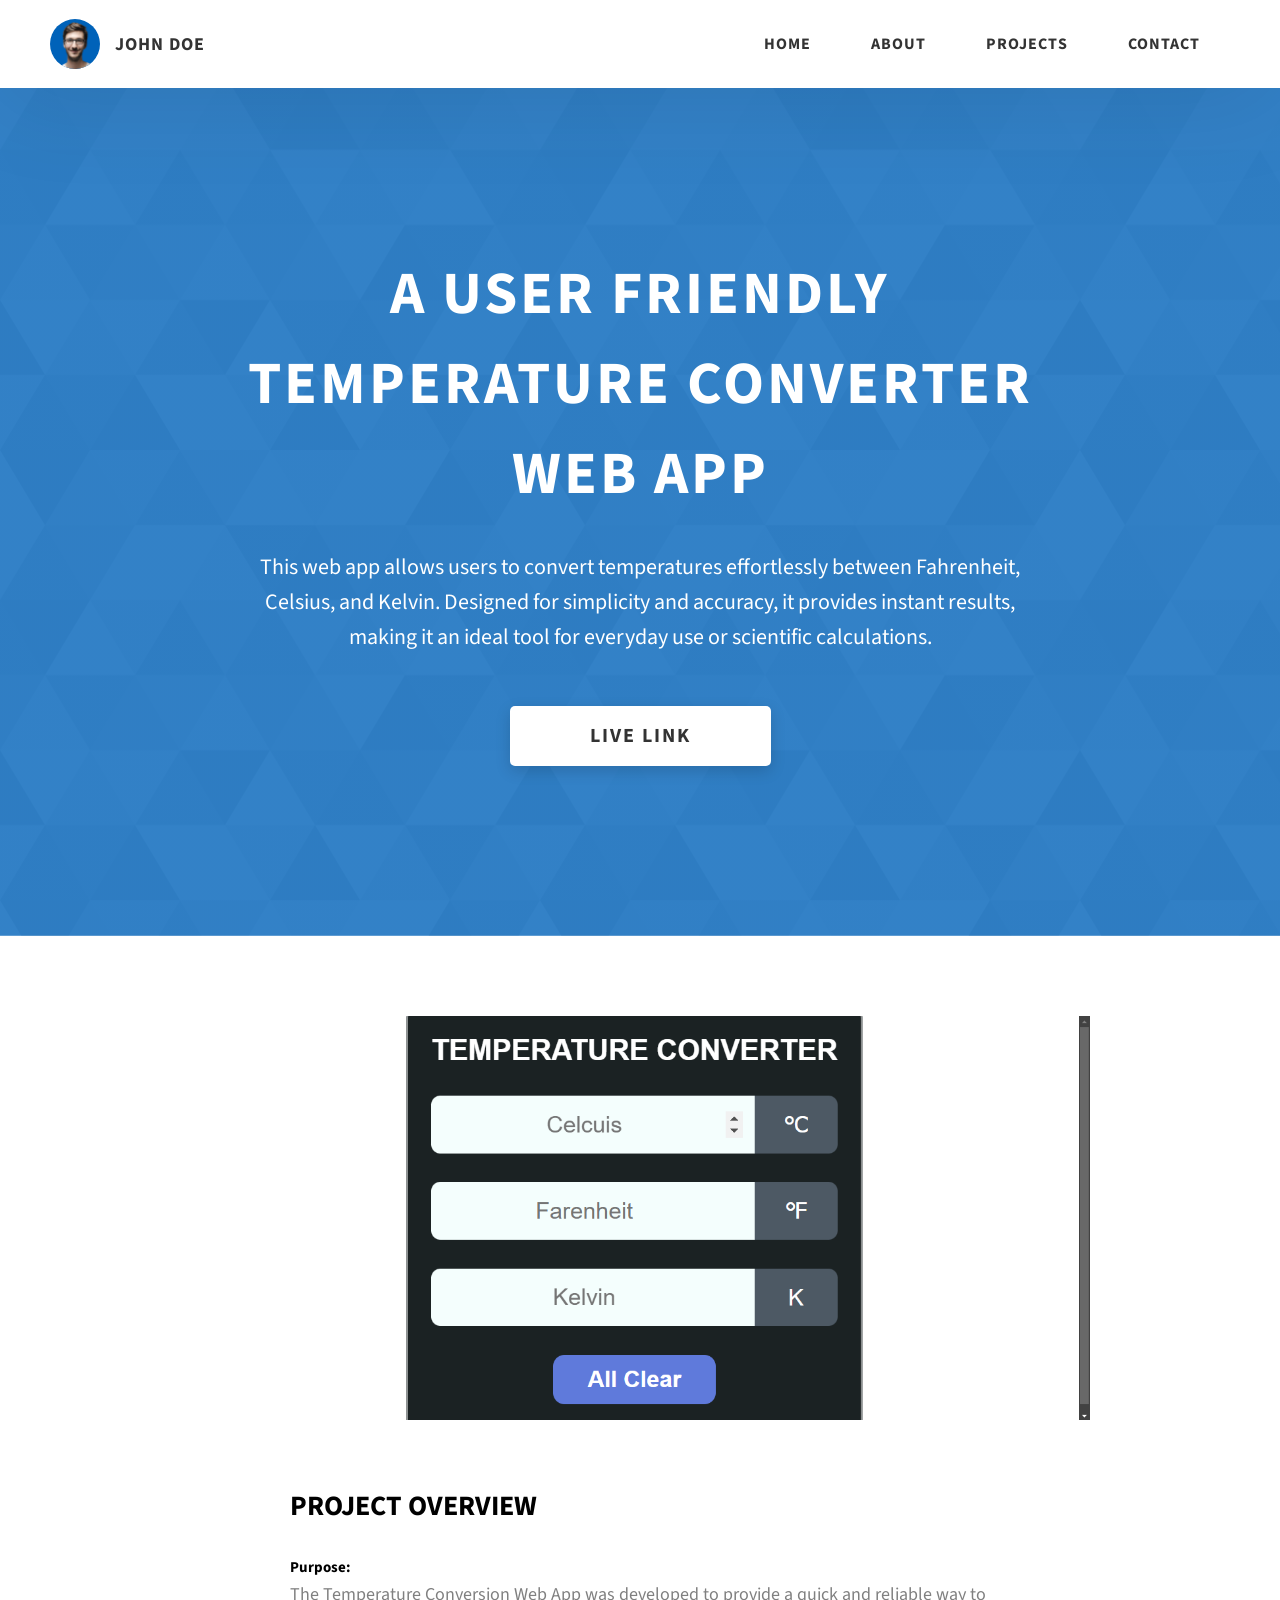
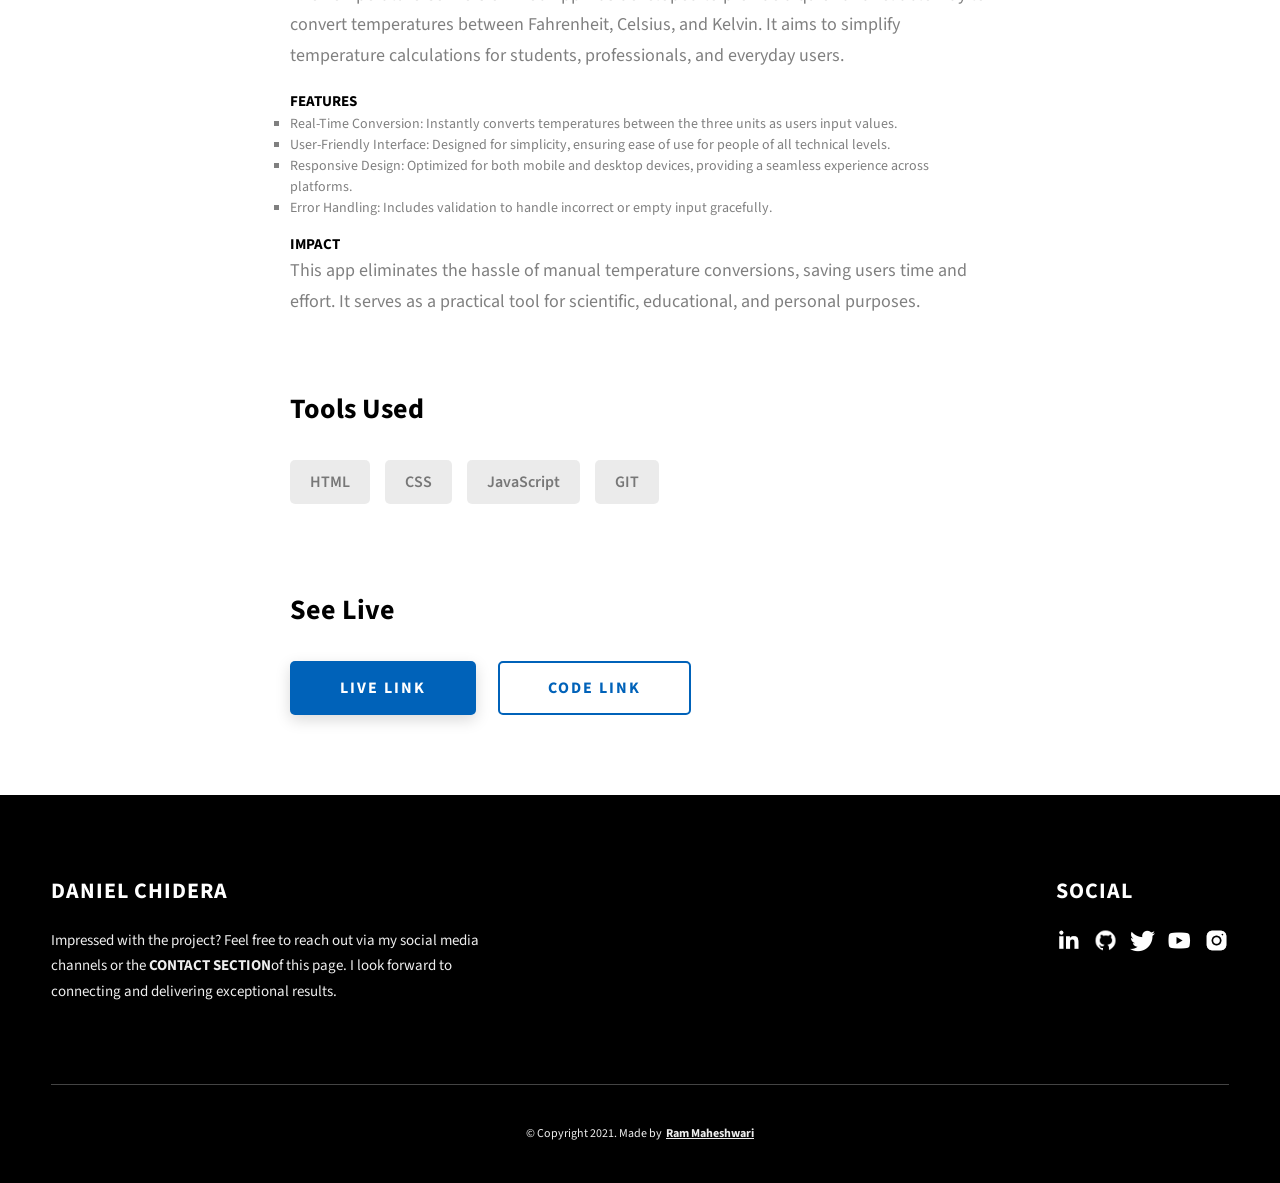
<file: project-3.html>
<!DOCTYPE html>
<html lang="en">
  <head>
    <meta charset="UTF-8" />
    <meta name="viewport" content="width=device-width, initial-scale=1.0" />
    <meta http-equiv="X-UA-Compatible" content="ie=edge" />
    <title>Case Study of Project 3</title>
    <meta name="description" content="Case study page of Project" />

    <link rel="stylesheet" href="css/style.css" />

    <link rel="preconnect" href="https://fonts.googleapis.com" />
    <link rel="preconnect" href="https://fonts.gstatic.com" crossorigin />
    <link
      href="https://fonts.googleapis.com/css2?family=Source+Sans+Pro:wght@400;600;700;900&display=swap"
      rel="stylesheet"
    />
  </head>
  <body>
    <header class="header">
      <div class="header__content">
        <div class="header__logo-container">
          <div class="header__logo-img-cont">
            <img
              src="./assets/png/john-doe.png"
              alt="Ram Maheshwari Logo Image"
              class="header__logo-img"
            />
          </div>
          <span class="header__logo-sub">John Doe</span>
        </div>
        <div class="header__main">
          <ul class="header__links">
            <li class="header__link-wrapper">
              <a href="./index.html" class="header__link"> Home </a>
            </li>
            <li class="header__link-wrapper">
              <a href="./index.html#about" class="header__link">About </a>
            </li>
            <li class="header__link-wrapper">
              <a href="./index.html#projects" class="header__link">
                Projects
              </a>
            </li>
            <li class="header__link-wrapper">
              <a href="./index.html#contact" class="header__link"> Contact </a>
            </li>
          </ul>
          <div class="header__main-ham-menu-cont">
            <img
              src="./assets/svg/ham-menu.svg"
              alt="hamburger menu"
              class="header__main-ham-menu"
            />
            <img
              src="./assets/svg/ham-menu-close.svg"
              alt="hamburger menu close"
              class="header__main-ham-menu-close d-none"
            />
          </div>
        </div>
      </div>
      <div class="header__sm-menu">
        <div class="header__sm-menu-content">
          <ul class="header__sm-menu-links">
            <li class="header__sm-menu-link">
              <a href="./index.html"> Home </a>
            </li>

            <li class="header__sm-menu-link">
              <a href="./index.html#about"> About </a>
            </li>

            <li class="header__sm-menu-link">
              <a href="./index.html#projects"> Projects </a>
            </li>

            <li class="header__sm-menu-link">
              <a href="./index.html#contact"> Contact </a>
            </li>
          </ul>
        </div>
      </div>
    </header>
    <section class="project-cs-hero">
      <div class="project-cs-hero__content">
        <h1 class="heading-primary">A USER FRIENDLY TEMPERATURE CONVERTER WEB APP</h1>
        <div class="project-cs-hero__info">
          <p class="text-primary">
            This web app allows users to convert temperatures effortlessly between Fahrenheit, Celsius, and Kelvin. Designed for simplicity and accuracy, it provides instant results, making it an ideal tool for everyday use or scientific calculations.
          </p>
        </div>
        <div class="project-cs-hero__cta">
          <a href="https://chairman-daniel.github.io/tempConverter/" class="btn btn--bg" target="_blank">Live Link</a>
        </div>
      </div>
    </section>
    <section class="project-details">
      <div class="main-container">
        <div class="project-details__content">
          <div class="project-details__showcase-img-cont">
            <img
              src="./assets/jpeg/Screenshot (10).png"
              alt="Project Image"
              class="project-details__showcase-img"
            />
          </div>
          <div class="project-details__content-main">
            <div class="project-details__desc">
              <h3 class="project-details__content-title">PROJECT OVERVIEW</h3>
              <h1>Purpose:</h1>
              <p class="project-details__desc-para">
                The Temperature Conversion Web App was developed to provide a quick and reliable way to convert temperatures between Fahrenheit, Celsius, and Kelvin. It aims to simplify temperature calculations for students, professionals, and everyday users.
              </p>
              <p class="project-details__desc-para">
                <h1>FEATURES</h1>
                <ul style="font-size: 14px; color: grey;">
                  <li style="list-style: square;">Real-Time Conversion: Instantly converts temperatures between the three units as users input values.</li>
                  <li style="list-style: square;">User-Friendly Interface: Designed for simplicity, ensuring ease of use for people of all technical levels.</li>
                  <li style="list-style: square;">Responsive Design: Optimized for both mobile and desktop devices, providing a seamless experience across platforms.</li>
                  <li style="list-style: square;">Error Handling: Includes validation to handle incorrect or empty input gracefully.</li>
                </ul> <br>

                <h1>IMPACT</h1>
                <p class="project-details__desc-para">
                  This app eliminates the hassle of manual temperature conversions, saving users time and effort. It serves as a practical tool for scientific, educational, and personal purposes.</p>
              </p>
            </div>
            <div class="project-details__tools-used">
              <h3 class="project-details__content-title">Tools Used</h3>
              <div class="skills">
                <div class="skills__skill">HTML</div>
                <div class="skills__skill">CSS</div>
                <div class="skills__skill">JavaScript</div>
                <div class="skills__skill">GIT</div>
              </div>
            </div>
            <div class="project-details__links">
              <h3 class="project-details__content-title">See Live</h3>
              <a
                href="https://chairman-daniel.github.io/tempConverter/"
                class="btn btn--med btn--theme project-details__links-btn"
                target="_blank"
                >Live Link</a
              >
              <a
                href="https://chairman-daniel.github.io/tempConverter/"
                class="btn btn--med btn--theme-inv project-details__links-btn"
                target="_blank"
                >Code Link</a
              >
            </div>
          </div>
        </div>
      </div>
    </section>
    <footer class="main-footer">
      <div class="main-container">
        <div class="main-footer__upper">
          <div class="main-footer__row main-footer__row-1">
            <h2 class="heading heading-sm main-footer__heading-sm">
              <span>Social</span>
            </h2>
            <div class="main-footer__social-cont">
              <a target="_blank" rel="noreferrer" href="#">
                <img
                  class="main-footer__icon"
                  src="./assets/png/linkedin-ico.png"
                  alt="icon"
                />
              </a>
              <a target="_blank" rel="noreferrer" href="#">
                <img
                  class="main-footer__icon"
                  src="./assets/png/github-ico.png"
                  alt="icon"
                />
              </a>
              <a target="_blank" rel="noreferrer" href="#">
                <img
                  class="main-footer__icon"
                  src="./assets/png/twitter-ico.png"
                  alt="icon"
                />
              </a>
              <a target="_blank" rel="noreferrer" href="#">
                <img
                  class="main-footer__icon"
                  src="./assets/png/yt-ico.png"
                  alt="icon"
                />
              </a>
              <a target="_blank" rel="noreferrer" href="#">
                <img
                  class="main-footer__icon main-footer__icon--mr-none"
                  src="./assets/png/insta-ico.png"
                  alt="icon"
                />
              </a>
            </div>
          </div>
          <div class="main-footer__row main-footer__row-2">
            <h4 class="heading heading-sm text-lt">Daniel Chidera</h4>
            <p class="main-footer__short-desc">
              Impressed with the project? Feel free to reach out via my social media channels or the <a href="index.html#contact"><strong>CONTACT SECTION</strong></a>of this page. I look forward to connecting and delivering exceptional results.
            </p>
          </div>
        </div>

        <div class="main-footer__lower">
          &copy; Copyright 2021. Made by
          <a rel="noreferrer" target="_blank" href="https://rammaheshwari.com"
            >Ram Maheshwari</a
          >
        </div>
      </div>
    </footer>
    <script src="./index.js"></script>
  </body>
</html>
</file>
<file: style.css>
/* GENERAL */

@import url("https://fonts.googleapis.com/css2?family=Poppins:wght@300;400;500;600&display=swap");

* {
  margin: 0;
  padding: 0;
}

body {
  font-family: "Poppins", sans-serif;
}

html {
  scroll-behavior: smooth;
}

p {
  color: rgb(85, 85, 85);
}

/* TRANSITION */

a,
.btn {
  transition: all 300ms ease;
}

/* DESKTOP NAV */

nav,
.nav-links {
  display: flex;
}

nav {
  background-color: white;
  justify-content: space-around;
  align-items: center;
  height: 10vh;
  position: sticky;
  top: 0;
  left: 0;
  z-index: 1000;
}

.nav-links {
  gap: 2rem;
  list-style: none;
  font-size: 1.5rem;
}

a {
  color: black;
  text-decoration: none;
  text-decoration-color: white;
}

a:hover {
  color: grey;
  text-decoration: underline;
  text-underline-offset: 1rem;
  text-decoration-color: rgb(181, 181, 181);
}

.logo {
  font-size: 2rem;
}

.logo:hover {
  cursor: default;
}

/* HAMBURGER MENU */

#hamburger-nav {
  display: none;
}

.hamburger-menu {
  position: relative;
  display: inline-block;
}

.hamburger-icon {
  display: flex;
  flex-direction: column;
  justify-content: space-between;
  height: 24px;
  width: 30px;
  cursor: pointer;
}

.hamburger-icon span {
  width: 100%;
  height: 2px;
  background-color: black;
  transition: all 0.3 ease-in-out;
}

.menu-links {
  position: absolute;
  top: 100%;
  right: 0;
  background-color: white;
  width: fit-content;
  max-height: 0;
  overflow: hidden;
  transition: all 0.3 ease-in-out;
}

.menu-links a {
  display: block;
  padding: 10px;
  text-align: center;
  font-size: 1.5rem;
  color: black;
  text-decoration: none;
  transition: all 0.3 ease-in-out;
}

.menu-links li {
  list-style: none;
}

.menu-links.open {
  max-height: 300px;
}

.hamburger-icon.open span:first-child {
  transform: rotate(45deg) translate(10px, 5px);
}

.hamburger-icon.open span:nth-child(2) {
  opacity: 0;
}

.hamburger-icon.open span:last-child {
  transform: rotate(-45deg) translate(10px, -5px);
}

.hamburger-icon span:first-child {
  transform: none;
}

.hamburger-icon span:first-child {
  opacity: 1;
}

.hamburger-icon span:first-child {
  transform: none;
}

/* SECTIONS */
section {
  /* padding-top: 4vh; */
  /* height: 96vh; */
  margin: 0 10rem;
  padding: 30px 0;
  box-sizing: border-box;
  min-height: fit-content;
}

.section-container {
  display: flex;
}

/* PROFILE SECTION */

#profile {
  display: flex;
  justify-content: center;
  gap: 5rem;
  /* height: 80vh; */
}

#profile img{
  border-radius: 100%;
}

.section__pic-container {
  display: flex;
  height: 400px;
  width: 400px;
  margin: auto 0;
}

.section__text {
  /* width: 40%; */
  align-self: center;
  text-align: center;
}

.section__text p {
  font-weight: 600;
  font-size: 16px;
}

.section__text__p1 {
  text-align: center;
}

.section__text__p2 {
  font-size: 1.75rem;
  margin-bottom: 1rem;
}

.title {
  font-size: 3rem;
  text-align: center;
}

#socials-container {
  display: flex;
  justify-content: center;
  margin-top: 1rem;
  gap: 1rem;
}

/* ICONS */

.icon {
  cursor: pointer;
  height: 2rem;
}

/* BUTTONS */

.btn-container {
  display: flex;
  justify-content: center;
  gap: 1rem;
}

.btn {
  font-weight: 600;
  transition: all 300ms ease;
  padding: 1rem;
  width: 8rem;
  border-radius: 2rem;
}

.btn-color-1,
.btn-color-2 {
  border: rgb(53, 53, 53) 0.1rem solid;
}

.btn-color-1:hover,
.btn-color-2:hover {
  cursor: pointer;
}

.btn-color-1,
.btn-color-2:hover {
  background: rgb(53, 53, 53);
  color: white;
}

.btn-color-1:hover {
  background: rgb(0, 0, 0);
}

.btn-color-2 {
  background: none;
}

.btn-color-2:hover {
  border: rgb(255, 255, 255) 0.1rem solid;
}

.btn-container {
  gap: 1rem;
}

/* ABOUT SECTION */

#about {
  position: relative;
  /* padding: 0; */
  /* heig ht: 50vh !important; */
}

.about-containers {
  gap: 2rem;
  margin-bottom: 2rem;
  margin-top: 2rem;
}

.about-details-container {
  justify-content: center;
  flex-direction: column;
}

.about-containers,
.about-details-container {
  display: flex;
}

.about-pic {
  border-radius: 2rem;
  height: 350px;
  border-radius: 20%;
}

.arrow {
  position: absolute;
  right: -5rem;
  bottom: 2.5rem;
}

.details-container {
  padding: 1.5rem;
  flex: 1;
  background: white;
  border-radius: 2rem;
  border: rgb(53, 53, 53) 0.1rem solid;
  border-color: rgb(163, 163, 163);
  text-align: center;
}

.text-container{
  font-size: 16px;
}

.section-container {
  gap: 4rem;
  height: 80%;
}

.section__pic-container {
  height: 400px;
  width: 400px;
  margin: auto 0;
}

/* EXPERIENCE SECTION */

#experience {
  position: relative;
}

.experience-sub-title {
  color: rgb(85, 85, 85);
  font-weight: 600;
  font-size: 1.75rem;
  margin-bottom: 2rem;
}

.experience-details-container {
  display: flex;
  justify-content: center;
  flex-direction: column;
}

.article-container {
  display: flex;
  text-align: initial;
  flex-wrap: wrap;
  flex-direction: row;
  gap: 2.5rem;
  justify-content: space-around;
}

article {
  display: flex;
  width: 10rem;
  justify-content: space-around;
  gap: 0.5rem;
}

article .icon {
  cursor: default;
}

/* PROJECTS SECTION */

#projects {
  position: relative;
  text-align: center;
}

.color-container {
  border-color: rgb(163, 163, 163);
  background: rgb(250, 250, 250);
}

.project-img {
  border-radius: 2rem;
  width: 90%;
  height: 90%;
}

.project-title {
  margin: 1rem;
  color: black;
}

.project-btn {
  color: black;
  border-color: rgb(163, 163, 163);
}

/* CONTACT */

#contact {
  display: flex;
  justify-content: center;
  flex-direction: column;
  height: 70vh;
  text-align: center;
}


.contact-info-upper-container {
  display: flex;
  justify-content: center;
  border-radius: 2rem;
  border: rgb(53, 53, 53) 0.1rem solid;
  border-color: rgb(163, 163, 163);
  background: (250, 250, 250);
  margin: 2rem auto;
  padding: 0.5rem;
}

.contact-info-container {
  display: flex;
  align-items: center;
  justify-content: center;
  gap: 0.5rem;
  margin: 1rem;
}

.contact-info-container p {
  font-size: larger;
}

.contact-icon {
  cursor: default;
}

.email-icon {
  height: 2.5rem;
}



/* song section */
#song{
  text-align: center;
  padding-top: 40px;
}

.playlist-header{
  padding: 15px 0 0 0;
}

#song h3{
  padding: 0 0 10px 0;
  font-weight: 100;
}

.songs{
  height: 450;
  width: 100%;
  padding: 0;
  margin: 0;
  display: flex;
  justify-content: space-around;
  align-items: center;
  flex-wrap: wrap;
}

iframe{
  height: 400px;
}

/* FOOTER SECTION */

footer {
  height: 26vh;
  margin: 0 1rem;
}

footer p {
  text-align: center;
}

/* Arrow Up Button */
#arrowUp {
  position: fixed;
  bottom: 20px;
  right: 20px;
  display: none; /*Hidden by default*/
  background-color: #000;
  color: #fff;
  border: none;
  border-radius: 50%;
  padding: 10px 15px;
  font-size: 20px;
  cursor: pointer;
  box-shadow: 0 4px 6px rgba(0, 0, 0, 0.1);
  z-index: 10000;
}

#arrowUp:hover {
  background-color: #333;
}
</file>
<file: mediaqueries.css>
@media screen and (max-width: 1400px) {
  #profile {
    /* height: 63vh; */
    margin-bottom: 6rem;
  }
  .about-containers {
    flex-wrap: wrap;
  }
  #contact,
  #projects {
    height: fit-content;
  }
}

@media screen and (max-width: 1200px) {
  #desktop-nav {
    display: none;
  }
  #hamburger-nav {
    display: flex;
  }
  #experience,
  .experience-details-container {
    margin-top: 2rem;
  }

  #profile{
    height: auto;
    padding: 20px 0;
  }

  #profile,
  .section-container {
    display: block;
  }
  .arrow {
    display: none;
  }
  section,
  .section-container {
    height: fit-content;
  }
  section {
    margin: 0 5%;
  }
  .section__pic-container {
    width: 275px;
    height: 275px;
    margin: 0 auto 2rem;
  }
  .about-containers {
    margin-top: 0;
  }
}

@media screen and (max-width: 600px) {
  section{
    height: 50vh;
    padding-bottom: 20px;
  
  }
  #contact,
  footer {
    height: 40vh;
  }
  #profile {
    height: 60vh;
    margin-bottom: 0;
  }

  article {
    font-size: 1rem;
  }
  footer nav {
    height: fit-content;
    margin-bottom: 2rem;
  }
  .about-containers,
  .contact-info-upper-container,
  .btn-container {
    flex-wrap: wrap;
  }
  .contact-info-upper-container{
    flex-direction: column;
    text-align: left;
    align-items: flex-start;
    gap: 5px;
  }
  .contact-info-container {
    margin: 0;
  }
  .contact-info-container p,
  .nav-links li a {
    font-size: 1rem;
  }
  .experience-sub-title {
    font-size: 1.25rem;
  }
  .logo {
    font-size: 1.5rem;
  }
  .nav-links {
    flex-direction: column;
    gap: 0.5rem;
    text-align: center;
  }
  .section__pic-container {
    width: auto;
    height: 46vw;
    justify-content: center;
  }
  .section__text__p2 {
    font-size: 1.25rem;
  }
  .title {
    font-size: 2rem;
  }
  .text-container {
    text-align: justify;
  }

  .songs{
    flex-direction: column;
  }

  iframe{
    width: 85%;
    height: 400px;
  }
}
</file>
<file: css/style.css>
/*
0 - 600px:      Phone
600 - 900px:    Tablet portrait
900 - 1200px:   Tablet landscape
[1200 - 1800] is where our normal styles apply
1800px + :      Big desktop
$breakpoint arguement choices:
- phone
- tab-port
- tab-land
- big-desktop

Inside media queries 1em is always 16px i.e 1em = 16px at every screen size only inside media queries
*/
*,
*::after,
*::before {
  margin: 0;
  padding: 0;
  box-sizing: inherit;
  font-family: inherit;
}

html {
  font-size: 62.5%;
  scroll-behavior: smooth;
}

@media only screen and (max-width: 75em) {
  html {
    font-size: 59%;
  }
}

@media only screen and (max-width: 56.25em) {
  html {
    font-size: 56%;
  }
}

@media only screen and (min-width: 112.5em) {
  html {
    font-size: 65%;
  }
}

body {
  box-sizing: border-box;
  position: relative;
  line-height: 1.5;
  font-family: sans-serif;
  overflow-x: hidden;
  overflow-y: scroll;
  font-family: 'Source Sans Pro', sans-serif;
}

a {
  text-decoration: none;
  color: inherit;
}

li {
  list-style: none;
}

input:focus,
button:focus,
a:focus,
textarea:focus {
  outline: none;
}

button {
  border: none;
  cursor: pointer;
}

textarea {
  resize: none;
}

.heading-primary {
  font-size: 6rem;
  text-transform: uppercase;
  letter-spacing: 3px;
  text-align: center;
}

@media only screen and (max-width: 37.5em) {
  .heading-primary {
    font-size: 4.5rem;
  }
}

.heading-sec__mb-bg {
  margin-bottom: 11rem;
}

@media only screen and (max-width: 56.25em) {
  .heading-sec__mb-bg {
    margin-bottom: 8rem;
  }
}

.heading-sec__mb-med {
  margin-bottom: 9rem;
}

@media only screen and (max-width: 56.25em) {
  .heading-sec__mb-med {
    margin-bottom: 8rem;
  }
}

.heading-sec__main {
  display: block;
  font-size: 4rem;
  text-transform: uppercase;
  letter-spacing: 1px;
  letter-spacing: 3px;
  text-align: center;
  margin-bottom: 3.5rem;
  position: relative;
}

.heading-sec__main--lt {
  color: #fff;
}

.heading-sec__main--lt::after {
  content: '';
  background: #fff !important;
}

.heading-sec__main::after {
  content: '';
  position: absolute;
  top: calc(100% + 1.5rem);
  height: 5px;
  width: 3rem;
  background: #0062b9;
  left: 50%;
  transform: translateX(-50%);
  border-radius: 5px;
}

@media only screen and (max-width: 37.5em) {
  .heading-sec__main::after {
    top: calc(100% + 1.2rem);
  }
}

.heading-sec__sub {
  display: block;
  text-align: center;
  color: #777;
  font-size: 2rem;
  font-weight: 500;
  max-width: 80rem;
  margin: auto;
  line-height: 1.6;
}

@media only screen and (max-width: 37.5em) {
  .heading-sec__sub {
    font-size: 1.8rem;
  }
}

.heading-sec__sub--lt {
  color: #eee;
}

.heading-sm {
  font-size: 2.2rem;
  text-transform: uppercase;
  letter-spacing: 1px;
}

.main-container {
  max-width: 120rem;
  margin: auto;
  width: 92%;
}

.btn {
  background: #fff;
  color: #333;
  text-transform: uppercase;
  letter-spacing: 2px;
  display: inline-block;
  font-weight: 700;
  border-radius: 5px;
  box-shadow: 0 5px 15px 0 rgba(0, 0, 0, 0.15);
  transition: transform .3s;
}

.btn:hover {
  transform: translateY(-3px);
}

.btn--bg {
  padding: 1.5rem 8rem;
  font-size: 2rem;
}

.btn--med {
  padding: 1.5rem 5rem;
  font-size: 1.6rem;
}

.btn--theme {
  background: #0062b9;
  color: #fff;
}

.btn--theme-inv {
  color: #0062b9;
  background: #fff;
  border: 2px solid #0062b9;
  box-shadow: none;
  padding: calc(1.5rem - 2px) calc(5rem - 2px);
}

.sec-pad {
  padding: 12rem 0;
}

@media only screen and (max-width: 56.25em) {
  .sec-pad {
    padding: 8rem 0;
  }
}

.text-primary {
  color: #fff;
  font-size: 2.2rem;
  text-align: center;
  width: 100%;
  line-height: 1.6;
}

@media only screen and (max-width: 37.5em) {
  .text-primary {
    font-size: 2rem;
  }
}

.d-none {
  display: none;
}

.home-hero {
  color: #fff;
  background: linear-gradient(to right, rgba(0, 98, 185, 0.8), rgba(0, 98, 185, 0.8)), url(../../assets/svg/common-bg.svg);
  background-position: center;
  height: 100vh;
  min-height: 80rem;
  max-height: 120rem;
  position: relative;
}

@media only screen and (max-width: 37.5em) {
  .home-hero {
    height: unset;
    min-height: unset;
  }
}

.home-hero__socials {
  position: absolute;
  top: 50%;
  border: 2px solid #eee;
  border-left: 2px solid #eee;
  transform: translateY(-50%);
}

@media only screen and (max-width: 56.25em) {
  .home-hero__socials {
    display: none;
  }
}

.home-hero__mouse-scroll-cont {
  position: absolute;
  bottom: 3%;
  left: 50%;
  transform: translateX(-50%);
}

@media only screen and (max-width: 37.5em) {
  .home-hero__mouse-scroll-cont {
    display: none;
  }
}

.home-hero__social {
  width: 5rem;
}

.home-hero__social-icon-link {
  width: 100%;
  display: block;
  padding: 1.2rem;
  border-bottom: 2px solid #eee;
  transition: background .3s;
}

.home-hero__social-icon-link:hover {
  background: rgba(255, 255, 255, 0.1);
}

.home-hero__social-icon-link--bd-none {
  border-bottom: 0;
}

.home-hero__social-icon {
  width: 100%;
}

.home-hero__content {
  position: absolute;
  top: 50%;
  left: 50%;
  transform: translate(-50%, -50%);
  max-width: 90rem;
  width: 92%;
}

@media only screen and (max-width: 37.5em) {
  .home-hero__content {
    padding: 19rem 0 13rem 0;
    margin: auto;
    position: static;
    transform: translate(0, 0);
  }
}

.home-hero__info {
  margin: 3rem auto 0 auto;
  max-width: 80rem;
}

.home-hero__cta {
  margin-top: 5rem;
  text-align: center;
}

.about {
  background: #fafafa;
}

.about__content {
  display: grid;
  grid-template-columns: 1fr 1fr;
  grid-gap: 10rem;
}

@media only screen and (max-width: 56.25em) {
  .about__content {
    grid-template-columns: 1fr;
    grid-gap: 8rem;
  }
}

.about__content-title {
  font-weight: 700;
  font-size: 2.8rem;
  margin-bottom: 3rem;
}

@media only screen and (max-width: 37.5em) {
  .about__content-title {
    font-size: 2.4rem;
  }
}

.about__content-details-para {
  font-size: 1.8rem;
  color: grey;
  max-width: 60rem;
  line-height: 1.7;
  margin-bottom: 1rem;
}

.about__content-details-para--hl {
  font-weight: 700;
  margin: 0 3px;
}

.about__content-details-para:last-child {
  margin-bottom: 4rem;
}

.projects__row {
  display: grid;
  grid-template-columns: 1.5fr 1fr;
  grid-gap: 5rem;
  margin-bottom: 11rem;
}

@media only screen and (max-width: 56.25em) {
  .projects__row {
    grid-template-columns: 1fr;
    grid-gap: 2rem;
    margin-bottom: 8rem;
  }
}

@media only screen and (max-width: 56.25em) {
  .projects__row {
    text-align: center;
  }
}

.projects__row:last-child {
  margin-bottom: 0;
}

.projects__row-img-cont {
  overflow: hidden;
}

.projects__row-img {
  width: 100%;
  display: block;
  object-fit: cover;
}

.projects__row-content {
  padding: 2rem 0;
  display: flex;
  justify-content: center;
  flex-direction: column;
  align-items: flex-start;
}

@media only screen and (max-width: 56.25em) {
  .projects__row-content {
    align-items: center;
  }
}

.projects__row-content-title {
  font-weight: 700;
  font-size: 2.8rem;
  margin-bottom: 2rem;
}

@media only screen and (max-width: 37.5em) {
  .projects__row-content-title {
    font-size: 2.4rem;
  }
}

.projects__row-content-desc {
  font-size: 1.8rem;
  color: grey;
  max-width: 60rem;
  line-height: 1.7;
  margin-bottom: 3rem;
}

@media only screen and (max-width: 37.5em) {
  .projects__row-content-desc {
    font-size: 1.7rem;
  }
}

.contact {
  background: linear-gradient(to right, rgba(0, 98, 185, 0.8), rgba(0, 98, 185, 0.8)), url(../../assets/svg/common-bg.svg);
  background-size: cover;
  background-position: center;
}

.contact__form-container {
  box-shadow: 0 0 10px rgba(0, 0, 0, 0.1);
  background: white;
  padding: 4rem;
  margin-top: 6rem;
  max-width: 80rem;
  text-align: right;
  width: 95%;
  border-radius: 5px;
  margin: 5rem auto 0 auto;
}

@media only screen and (max-width: 37.5em) {
  .contact__form-container {
    padding: 3rem;
  }
}

.contact__form-field {
  margin-bottom: 4rem;
}

@media only screen and (max-width: 37.5em) {
  .contact__form-field {
    margin-bottom: 3rem;
  }
}

.contact__form-label {
  color: #666;
  font-size: 1.4rem;
  letter-spacing: 1px;
  font-weight: 700;
  margin-bottom: 1rem;
  display: block;
  text-align: left;
}

.contact__form-input {
  color: #333;
  padding: 2rem;
  width: 100%;
  border: 1px solid #ebebeb;
  font-size: 1.6rem;
  letter-spacing: 0px;
  background: #f0f0f0;
  border-radius: 5px;
  font-weight: 600;
  /* Code for Modern Browsers */
  /* Code for WebKit, Blink, Edge */
  /* Code for Internet Explorer 10-11 */
  /* Code for Microsoft Edge */
  /* Code for Mozilla Firefox 4 to 18 */
  /* Code for Mozilla Firefox 19+ */
}

.contact__form-input::placeholder {
  color: #999;
  font-weight: 600;
  font-size: 1.6rem;
}

.contact__form-input::-webkit-input-placeholder {
  color: #999;
  font-weight: 600;
  font-size: 1.6rem;
}

.contact__form-input:-ms-input-placeholder {
  color: #999;
  font-weight: 600;
  font-size: 1.6rem;
}

.contact__form-input::-ms-input-placeholder {
  color: #999;
  font-weight: 600;
  font-size: 1.6rem;
}

.contact__form-input:-moz-placeholder {
  opacity: 1;
  color: #999;
  font-weight: 600;
  font-size: 1.6rem;
}

.contact__form-input::-moz-placeholder {
  opacity: 1;
  color: #999;
  font-weight: 600;
  font-size: 1.6rem;
}

.contact__btn {
  width: 30%;
  padding: 2rem 4rem;
  font-size: 1.6rem;
}

@media only screen and (max-width: 37.5em) {
  .contact__btn {
    width: 100%;
  }
}

.project-cs-hero {
  color: #fff;
  background: linear-gradient(to right, rgba(0, 98, 185, 0.8), rgba(0, 98, 185, 0.8)), url(../../assets/svg/common-bg.svg);
  background-size: cover;
  background-position: center;
  position: relative;
}

@media only screen and (max-width: 37.5em) {
  .project-cs-hero {
    height: unset;
    min-height: unset;
  }
}

.project-cs-hero__content {
  padding: 25rem 0 17rem 0;
  max-width: 90rem;
  width: 92%;
  margin: auto;
}

@media only screen and (max-width: 37.5em) {
  .project-cs-hero__content {
    padding: 19rem 0 13rem 0;
    margin: auto;
    position: static;
    transform: translate(0, 0);
  }
}

.project-cs-hero__info {
  margin: 3rem auto 0 auto;
  max-width: 80rem;
}

.project-cs-hero__cta {
  margin-top: 5rem;
  text-align: center;
}

.project-details__content {
  padding: 8rem 0;
  max-width: 90rem;
  margin: auto;
}

.project-details__content-title {
  font-weight: 700;
  font-size: 2.8rem;
  margin-bottom: 3rem;
}

@media only screen and (max-width: 37.5em) {
  .project-details__content-title {
    font-size: 2.4rem;
  }
}

.project-details__showcase-img-cont {
  width: 100%;
  margin-bottom: 6rem;
}

.project-details__showcase-img {
  width: 100%;
}

.project-details__content-main {
  width: 100%;
  max-width: 70rem;
  margin: auto;
}

.project-details__desc {
  margin: 0 0 7rem 0;
}

.project-details__desc-para {
  font-size: 1.8rem;
  line-height: 1.7;
  color: grey;
  margin-bottom: 2rem;
}

.project-details__tools-used {
  margin: 0 0 7rem 0;
}

.project-details__tools-used-list {
  display: flex;
  flex-wrap: wrap;
}

.project-details__tools-used-item {
  padding: 1rem 2rem;
  margin-bottom: 1.5rem;
  margin-right: 1.5rem;
  font-size: 1.6rem;
  background: rgba(153, 153, 153, 0.2);
  border-radius: 5px;
  font-weight: 600;
  color: #777;
}

.project-details__links {
  margin: 0 0;
}

.project-details__links-btn {
  margin-right: 2rem;
}

@media only screen and (max-width: 37.5em) {
  .project-details__links-btn {
    margin-right: 0;
    width: 70%;
    margin-bottom: 2rem;
    text-align: center;
  }
}

.project-details__links-btn:last-child {
  margin: 0;
}

@media only screen and (max-width: 37.5em) {
  .project-details__links-btn:last-child {
    margin: 0;
  }
}

.header {
  position: fixed;
  width: 100%;
  z-index: 1000;
  background: #000;
  background: #fff;
  box-shadow: 0 10px 100px rgba(0, 0, 0, 0.1);
}

.header__content {
  display: flex;
  align-items: center;
  justify-content: space-between;
  padding: 1rem 5rem;
}

@media only screen and (max-width: 56.25em) {
  .header__content {
    padding: 0 2rem;
  }
}

.header__logo-container {
  display: flex;
  align-items: center;
  cursor: pointer;
  color: #333;
  transition: color .3s;
}

.header__logo-container:hover {
  color: #0062b9;
}

.header__logo-img-cont {
  width: 5rem;
  height: 5rem;
  border-radius: 50px;
  overflow: hidden;
  margin-right: 1.5rem;
  background: #0062b9;
}

@media only screen and (max-width: 56.25em) {
  .header__logo-img-cont {
    width: 4.5rem;
    height: 4.5rem;
    margin-right: 1.2rem;
  }
}

.header__logo-img {
  width: 100%;
  height: 100%;
  object-fit: cover;
  object-position: center;
  display: block;
}

.header__logo-sub {
  font-size: 1.8rem;
  text-transform: uppercase;
  font-weight: 700;
  letter-spacing: 1px;
}

.header__links {
  display: flex;
}

@media only screen and (max-width: 37.5em) {
  .header__links {
    display: none;
  }
}

.header__link {
  padding: 2.2rem 3rem;
  display: inline-block;
  font-size: 1.6rem;
  color: #333;
  text-transform: uppercase;
  letter-spacing: 1px;
  font-weight: 700;
  transition: color .3s;
}

.header__link:hover {
  color: #0062b9;
}

@media only screen and (max-width: 56.25em) {
  .header__link {
    padding: 3rem 1.8rem;
    font-size: 1.5rem;
  }
}

.header__main-ham-menu-cont {
  display: none;
  width: 3rem;
  padding: 2.2rem 0;
}

@media only screen and (max-width: 37.5em) {
  .header__main-ham-menu-cont {
    display: block;
  }
}

.header__main-ham-menu {
  width: 100%;
}

.header__main-ham-menu-close {
  width: 100%;
}

.header__sm-menu {
  background: #fff;
  position: absolute;
  width: 100%;
  top: 100%;
  visibility: hidden;
  opacity: 0;
  transition: all .3s;
  box-shadow: 0px 5px 5px 0px rgba(0, 0, 0, 0.1);
  -webkit-box-shadow: 0px 5px 5px 0px rgba(0, 0, 0, 0.1);
  -moz-box-shadow: 0px 5px 5px 0px rgba(0, 0, 0, 0.1);
}

.header__sm-menu--active {
  visibility: hidden;
  opacity: 0;
}

@media only screen and (max-width: 37.5em) {
  .header__sm-menu--active {
    visibility: visible;
    opacity: 1;
  }
}

.header__sm-menu-link a {
  display: block;
  text-decoration: none;
  padding: 2.5rem 3rem;
  font-size: 1.6rem;
  color: #333;
  text-align: right;
  border-bottom: 1px solid #eee;
  font-weight: 700;
  text-transform: uppercase;
  letter-spacing: 2px;
  transition: color .3s;
}

.header__sm-menu-link a:hover {
  color: #0062b9;
}

.header__sm-menu-link:first-child a {
  border-top: 1px solid #eee;
}

.header__sm-menu-link-last {
  border-bottom: 0;
}

.main-footer {
  background: #000;
  color: #fff;
}

.main-footer__upper {
  display: flex;
  justify-content: space-between;
  padding: 8rem 0;
}

@media only screen and (max-width: 56.25em) {
  .main-footer__upper {
    padding: 6rem 0;
  }
}

@media only screen and (max-width: 37.5em) {
  .main-footer__upper {
    display: block;
  }
}

.main-footer__row-1 {
  order: 2;
}

@media only screen and (max-width: 56.25em) {
  .main-footer__row-1 {
    margin-bottom: 5rem;
  }
}

.main-footer__row-2 {
  width: 40%;
  order: 1;
  max-width: 50rem;
}

@media only screen and (max-width: 56.25em) {
  .main-footer__row-2 {
    width: 100%;
  }
}

.main-footer__short-desc {
  margin-top: 2rem;
  color: #eee;
  font-size: 1.5rem;
  line-height: 1.7;
}

.main-footer__social-cont {
  margin-top: 2rem;
}

.main-footer__icon {
  margin-right: 1rem;
  width: 2.5rem;
}

.main-footer__icon--mr-none {
  margin-right: 0;
}

.main-footer__lower {
  padding: 4rem 0;
  border-top: 1px solid #444;
  color: #eee;
  font-size: 1.2rem;
  text-align: left;
  text-align: center;
}

.main-footer__lower a {
  text-decoration: underline;
  font-weight: bold;
  margin-left: 2px;
}

@media only screen and (max-width: 56.25em) {
  .main-footer__lower {
    padding: 3.5rem 0;
  }
}

.skills {
  display: flex;
  flex-wrap: wrap;
}

.skills__skill {
  padding: 1rem 2rem;
  margin-bottom: 1.5rem;
  margin-right: 1.5rem;
  font-size: 1.6rem;
  background: rgba(153, 153, 153, 0.2);
  border-radius: 5px;
  font-weight: 600;
  color: #777;
}

.mouse {
  width: 25px;
  height: 40px;
  border: 2px solid #eee;
  border-radius: 60px;
  position: relative;
  overflow: hidden;
}

.mouse::before {
  content: '';
  width: 5px;
  height: 5px;
  position: absolute;
  top: 7px;
  left: 50%;
  transform: translateX(-50%);
  background-color: #eee;
  border-radius: 50%;
  opacity: 1;
  animation: wheel 1.3s infinite;
  -webkit-animation: wheel 1.3s infinite;
}

@keyframes wheel {
  to {
    opacity: 0;
    top: 27px;
  }
}

@-webkit-keyframes wheel {
  to {
    opacity: 0;
    top: 27px;
  }
}
</file>
